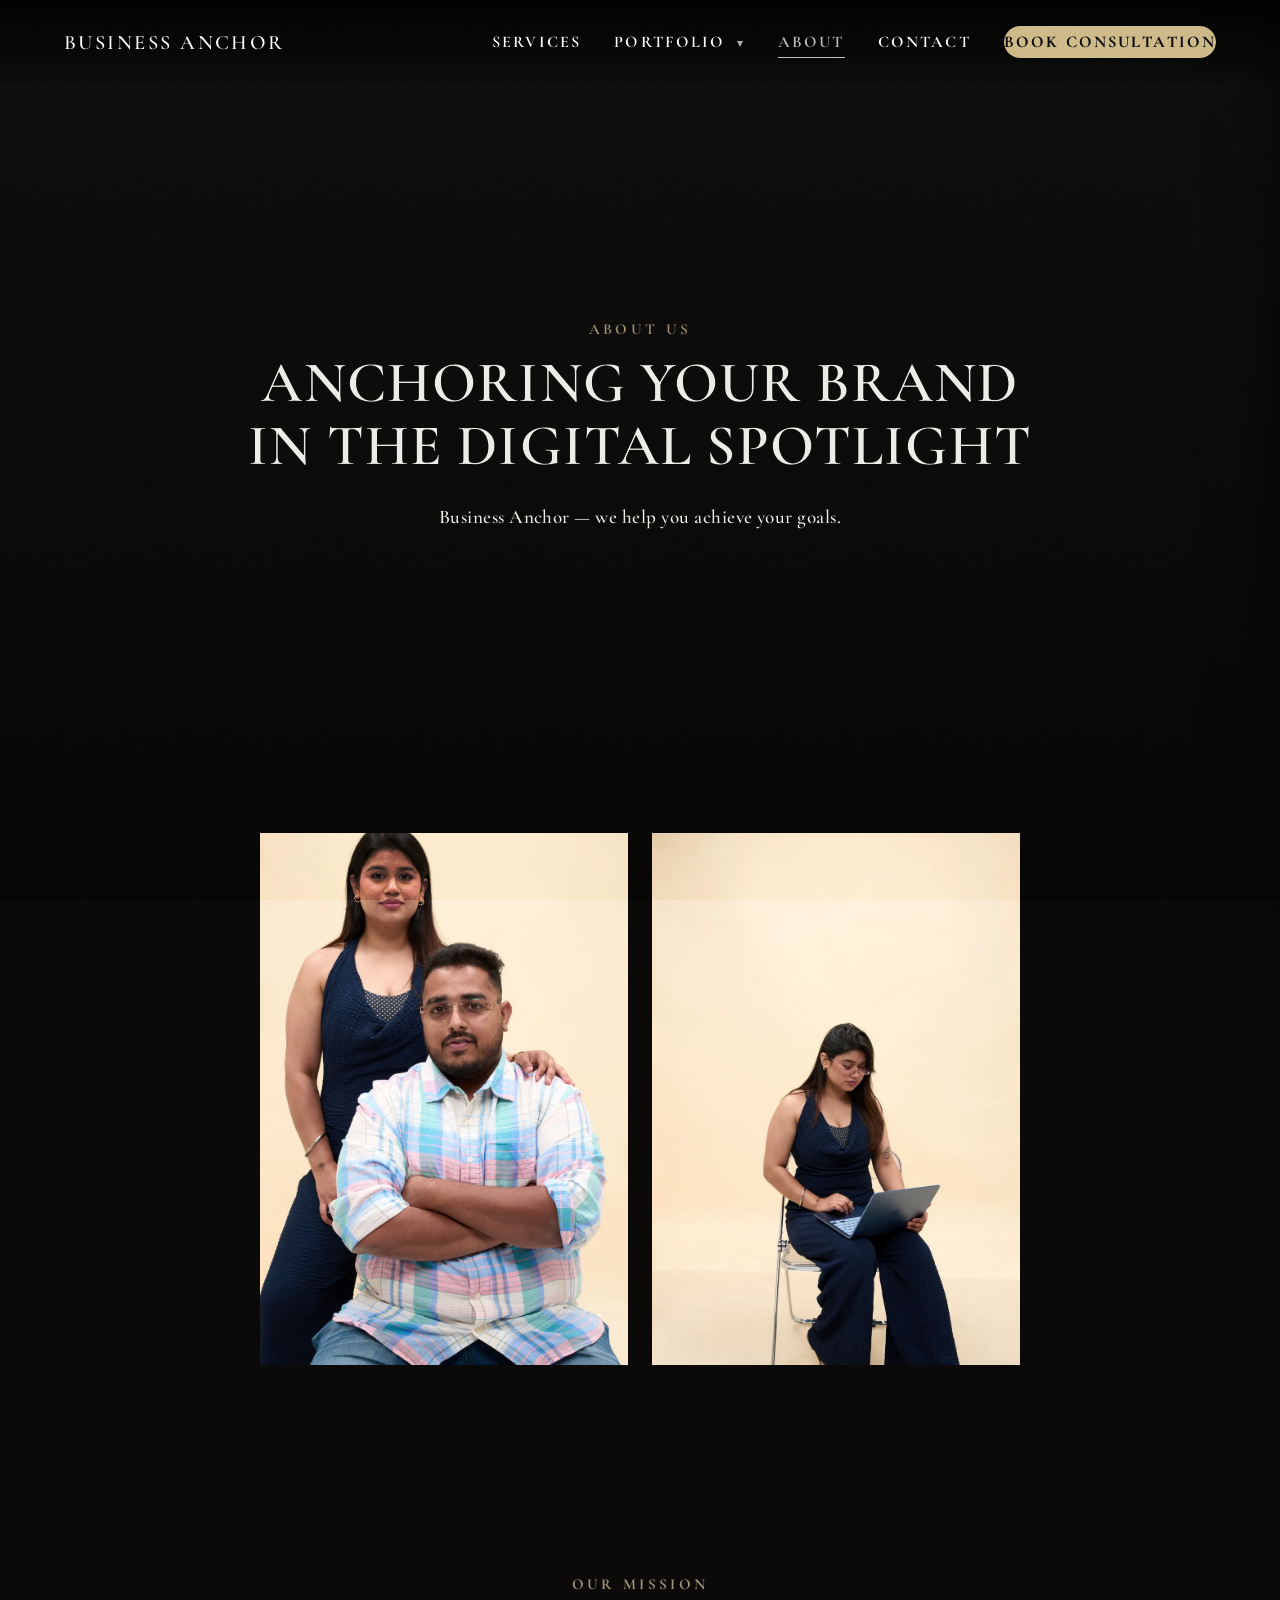
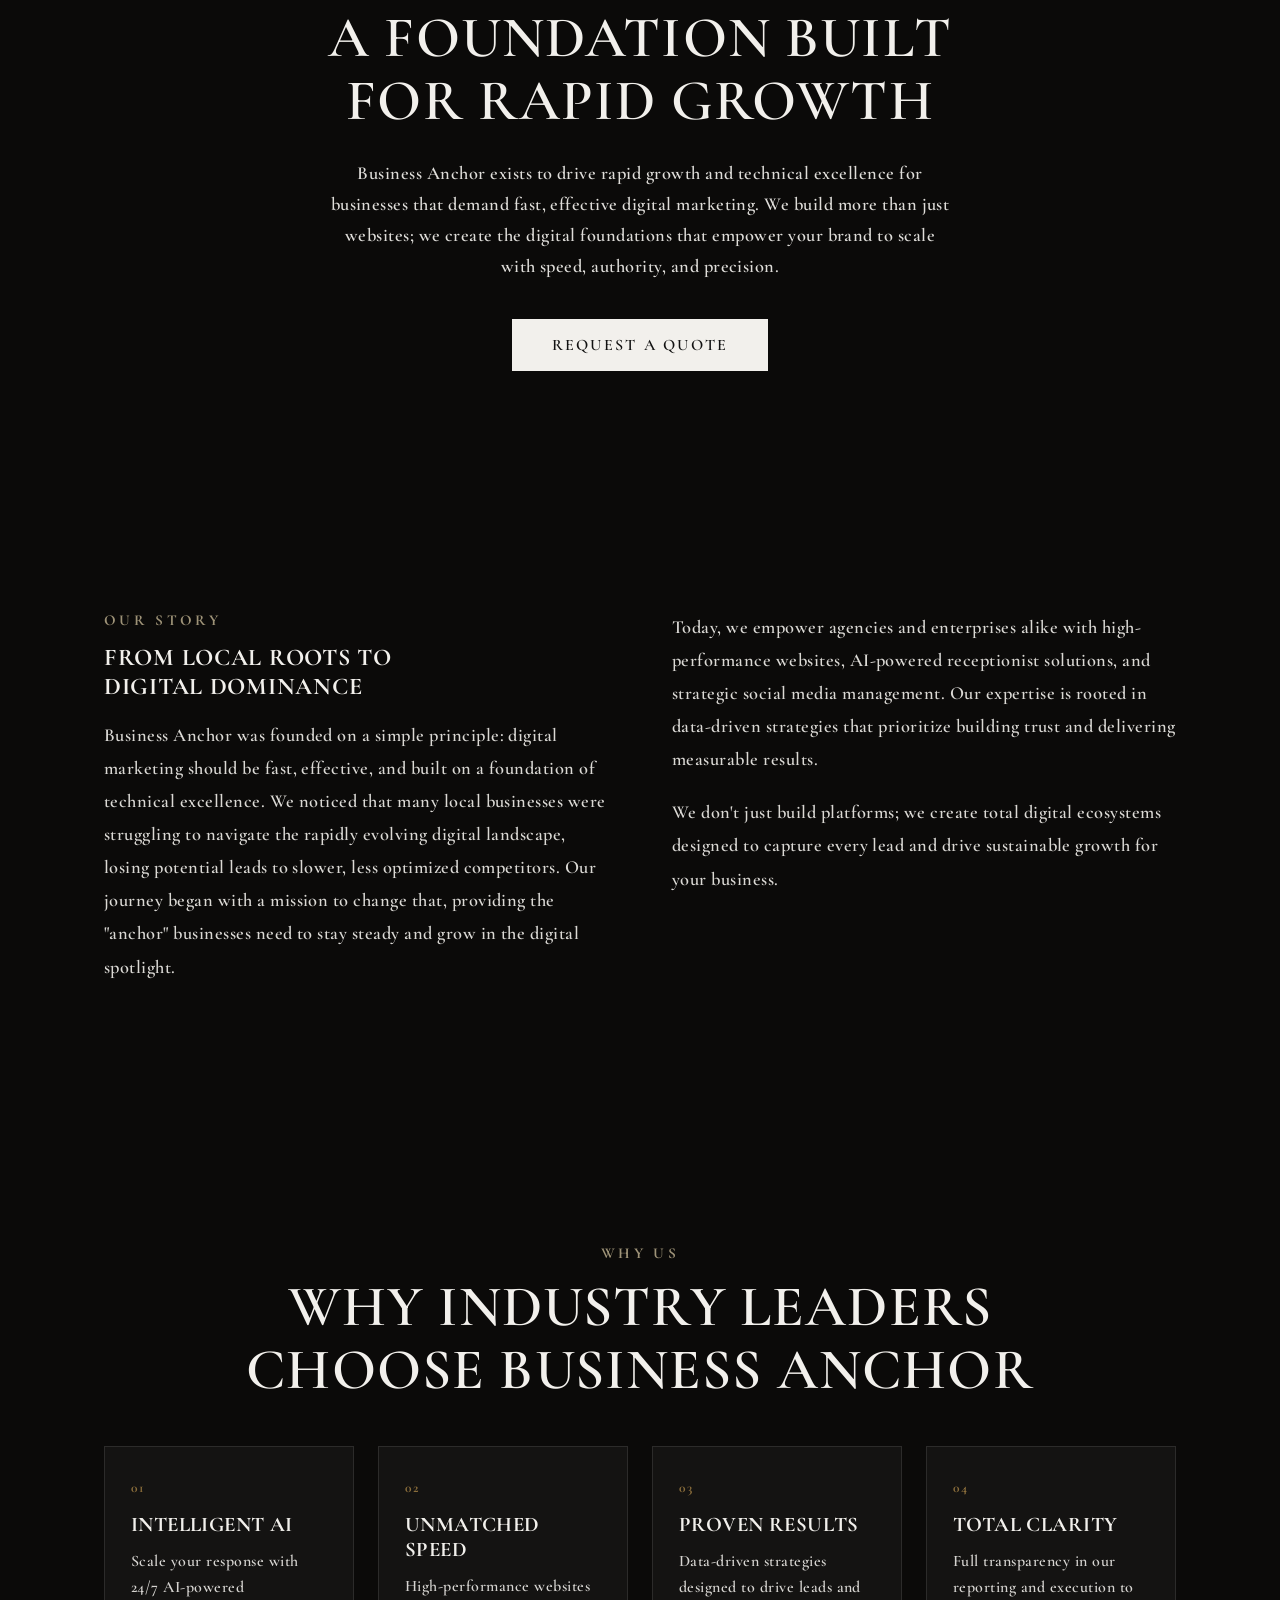
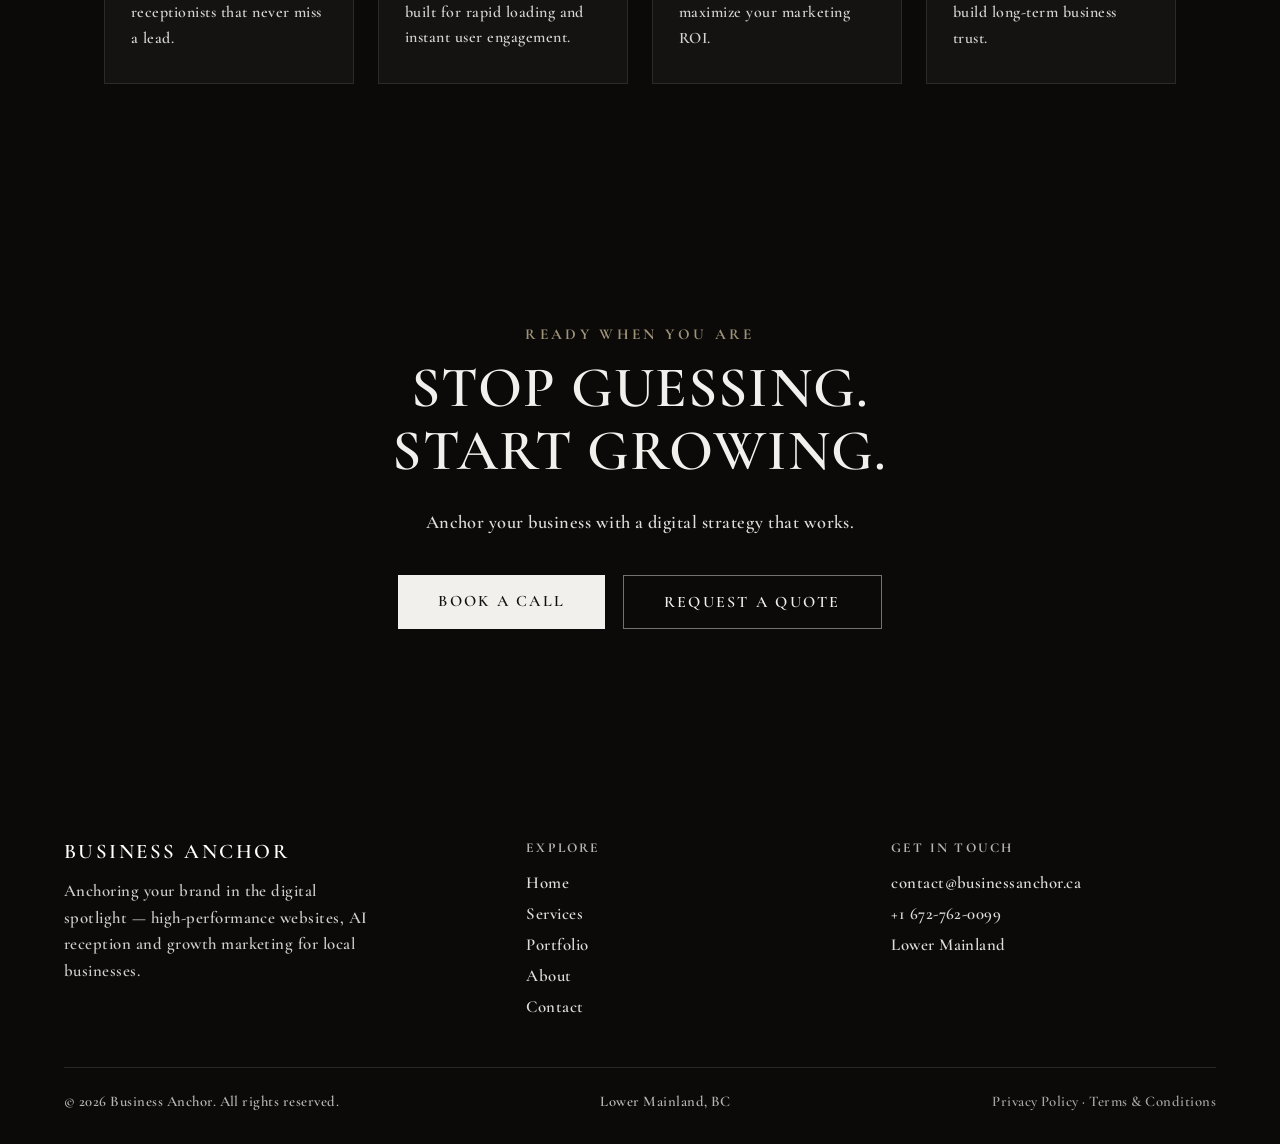
<file: about.html>
<!DOCTYPE html>
<html lang="en">
<head>
<meta charset="UTF-8">
<meta name="viewport" content="width=device-width, initial-scale=1.0">
<title>About — Business Anchor</title>
<meta name="description" content="Business Anchor exists to drive rapid growth and technical excellence for local businesses — high-performance websites, AI reception and data-driven marketing.">
<link rel="preconnect" href="https://fonts.googleapis.com">
<link rel="preconnect" href="https://fonts.gstatic.com" crossorigin>
<link href="https://fonts.googleapis.com/css2?family=Cormorant+Garamond:wght@500;600;700&display=swap" rel="stylesheet">
<link rel="stylesheet" href="style.css">
<style>
  body{ background:#0b0a09; }
</style>
</head>
<body>

  <div class="grain-overlay" aria-hidden="true"></div>

  <nav class="nav dark-page" id="nav">
    <a class="logo" href="index.html">Business Anchor</a>
    <div class="nav-links">
      <a href="services.html">Services</a>
      <div class="nav-dropdown">
        <button type="button" class="nav-dropdown-toggle" data-portfolio-toggle>Portfolio <span class="caret">&#9662;</span></button>
        <div class="nav-dropdown-menu">
          <button type="button" class="nav-dropdown-menu-close" data-dropdown-close aria-label="Close">&times;</button>
          <a href="portfolio-content-creation.html">Content Creation</a>
          <a href="portfolio-website.html">Website</a>
          <a href="portfolio-logo.html">Logo</a>
        </div>
      </div>
      <a href="about.html" class="current">About</a>
      <a href="contact.html">Contact</a>
      <a href="contact.html" class="nav-book-btn" data-open-contact>Book Consultation</a>
    </div>
    <button class="hamburger" id="hamburger" aria-label="Menu">
      <span></span><span></span><span></span>
    </button>
  </nav>

  <div class="scrim" id="scrim"></div>
  <div class="mobile-panel dark-panel" id="mobilePanel">
    <a href="services.html">Services</a>
    <button type="button" class="mobile-panel-link" data-portfolio-popup>Portfolio</button>
    <a href="about.html">About</a>
    <a href="contact.html">Contact</a>
    <a href="contact.html" class="mobile-panel-book" data-open-contact>Book Consultation</a>
  </div>

  <section class="zone page-header" data-zone-top="#161513" data-zone-bottom="#0a0908">
    <div class="zone-inner tight">
      <span class="eyebrow">About Us</span>
      <h1 class="section-heading">Anchoring Your Brand<br>in the Digital Spotlight</h1>
      <p class="lead">Business Anchor — we help you achieve your goals.</p>
    </div>
  </section>

  <section class="zone" data-zone-top="#141312" data-zone-bottom="#050504">
    <div class="zone-inner tight">
      <div class="founders-grid reveal">
        <div class="founder-photo"><img src="founder-couple.webp" alt="Business Anchor founders"></div>
        <div class="founder-photo"><img src="founder-work.webp" alt="Business Anchor team at work"></div>
      </div>
    </div>
  </section>

  <section class="zone" data-zone-top="#201e1b" data-zone-bottom="#0d0c0a">
    <div class="zone-inner tight cta-band">
      <span class="eyebrow">Our Mission</span>
      <h2 class="section-heading">A Foundation Built<br>for Rapid Growth</h2>
      <p>Business Anchor exists to drive rapid growth and technical excellence for businesses that demand fast, effective digital marketing. We build more than just websites; we create the digital foundations that empower your brand to scale with speed, authority, and precision.</p>
      <div class="cta-row">
        <a href="contact.html" class="btn btn-light" data-open-contact>Request a Quote</a>
      </div>
    </div>
  </section>

  <section class="zone" data-zone-top="#151412" data-zone-bottom="#020202">
    <div class="zone-inner">
      <div class="about-story reveal">
        <div>
          <span class="eyebrow">Our Story</span>
          <h3>From Local Roots to<br>Digital Dominance</h3>
          <p>Business Anchor was founded on a simple principle: digital marketing should be fast, effective, and built on a foundation of technical excellence. We noticed that many local businesses were struggling to navigate the rapidly evolving digital landscape, losing potential leads to slower, less optimized competitors. Our journey began with a mission to change that, providing the "anchor" businesses need to stay steady and grow in the digital spotlight.</p>
        </div>
        <div>
          <p style="margin-top:0">Today, we empower agencies and enterprises alike with high-performance websites, AI-powered receptionist solutions, and strategic social media management. Our expertise is rooted in data-driven strategies that prioritize building trust and delivering measurable results.</p>
          <p>We don't just build platforms; we create total digital ecosystems designed to capture every lead and drive sustainable growth for your business.</p>
        </div>
      </div>
    </div>
  </section>

  <section class="zone" data-zone-top="#232120" data-zone-bottom="#121110">
    <div class="zone-inner tight">
      <div style="text-align:center; margin-bottom:44px;">
        <span class="eyebrow">Why Us</span>
        <h2 class="section-heading">Why Industry Leaders<br>Choose Business Anchor</h2>
      </div>
      <div class="why-grid">
        <div class="why-card reveal tilt3d">
          <span class="why-num">01</span>
          <h3>Intelligent AI</h3>
          <p>Scale your response with 24/7 AI-powered receptionists that never miss a lead.</p>
        </div>
        <div class="why-card reveal tilt3d">
          <span class="why-num">02</span>
          <h3>Unmatched Speed</h3>
          <p>High-performance websites built for rapid loading and instant user engagement.</p>
        </div>
        <div class="why-card reveal tilt3d">
          <span class="why-num">03</span>
          <h3>Proven Results</h3>
          <p>Data-driven strategies designed to drive leads and maximize your marketing ROI.</p>
        </div>
        <div class="why-card reveal tilt3d">
          <span class="why-num">04</span>
          <h3>Total Clarity</h3>
          <p>Full transparency in our reporting and execution to build long-term business trust.</p>
        </div>
      </div>
    </div>
  </section>

  <section class="zone" data-zone-top="#141312" data-zone-bottom="#020202">
    <div class="zone-inner cta-band">
      <span class="eyebrow">Ready When You Are</span>
      <h2 class="section-heading">Stop Guessing.<br>Start Growing.</h2>
      <p>Anchor your business with a digital strategy that works.</p>
      <div class="cta-row">
        <a href="contact.html" class="btn btn-light" data-open-contact>Book a Call</a>
        <a href="contact.html" class="btn btn-outline" data-open-contact>Request a Quote</a>
      </div>
    </div>
  </section>

  <footer class="zone" data-zone-top="#0a0908" data-zone-bottom="#000000">
    <div class="footer-grid">
      <div>
        <span class="fname">Business Anchor</span>
        <p class="ftag">Anchoring your brand in the digital spotlight — high-performance websites, AI reception and growth marketing for local businesses.</p>
      </div>
      <div class="footer-col">
        <h4>Explore</h4>
        <a href="index.html">Home</a>
        <a href="services.html">Services</a>
        <a href="portfolio-website.html">Portfolio</a>
        <a href="about.html">About</a>
        <a href="contact.html">Contact</a>
      </div>
      <div class="footer-col">
        <h4>Get in Touch</h4>
        <a href="mailto:contact@businessanchor.ca">contact@businessanchor.ca</a>
        <a href="tel:+16727620099">+1 672-762-0099</a>
        <span>Lower Mainland</span>
      </div>
    </div>
    <div class="footer-bottom">
      <span>&copy; <span data-year></span> Business Anchor. All rights reserved.</span>
      <span>Lower Mainland, BC</span>
      <span class="footer-legal-links"><a href="privacy-policy.html">Privacy Policy</a> · <a href="terms-and-conditions.html">Terms &amp; Conditions</a></span>
    </div>
  </footer>

  <div class="contact-modal" id="contactModal" aria-hidden="true">
    <div class="contact-modal-scrim" data-modal-close></div>
    <div class="contact-modal-panel" role="dialog" aria-modal="true" aria-labelledby="contactModalTitle">
      <button type="button" class="contact-modal-close" data-modal-close aria-label="Close">&times;</button>
      <span class="eyebrow">Let's Talk</span>
      <h3 id="contactModalTitle">Start Your Project</h3>
      <p class="contact-modal-sub">Tell us a bit about your business and we'll get back to you within one business day.</p>
      <form data-contact-form class="contact-modal-form">
        <div class="hp-field" aria-hidden="true">
          <label for="modalCompany">Company</label>
          <input type="text" id="modalCompany" name="company" tabindex="-1" autocomplete="off">
        </div>
        <div class="field">
          <label for="modalName">Name</label>
          <input type="text" id="modalName" name="name" required>
        </div>
        <div class="field">
          <label for="modalEmail">Email</label>
          <input type="email" id="modalEmail" name="email" required>
        </div>
        <div class="field">
          <label for="modalPhone">Phone</label>
          <input type="tel" id="modalPhone" name="phone">
        </div>
        <div class="field">
          <label for="modalMessage">What do you need help with?</label>
          <textarea id="modalMessage" name="message" required></textarea>
        </div>
        <button type="submit" class="submit-btn">Send Message</button>
        <p class="form-note">Thank you — your message has been received. We'll be in touch within one business day.</p>
        <p class="form-error">Something went wrong sending your message — please try again, or email us directly.</p>
      </form>
      <p class="contact-modal-alt">Prefer email? Reach us directly at <a href="mailto:contact@businessanchor.ca">contact@businessanchor.ca</a></p>
    </div>
  </div>

  <div class="portfolio-popup" id="portfolioPopup" aria-hidden="true">
    <div class="portfolio-popup-scrim" data-portfolio-popup-close></div>
    <div class="portfolio-popup-panel" role="dialog" aria-modal="true" aria-labelledby="portfolioPopupTitle">
      <button type="button" class="portfolio-popup-close" data-portfolio-popup-close aria-label="Close">&times;</button>
      <span class="eyebrow">Portfolio</span>
      <h3 id="portfolioPopupTitle">Explore Our Work</h3>
      <div class="portfolio-popup-links">
        <a href="portfolio-content-creation.html">Content Creation</a>
        <a href="portfolio-website.html">Website</a>
        <a href="portfolio-logo.html">Logo</a>
      </div>
    </div>
  </div>

<script src="script.js"></script>
</body>
</html>
</file>
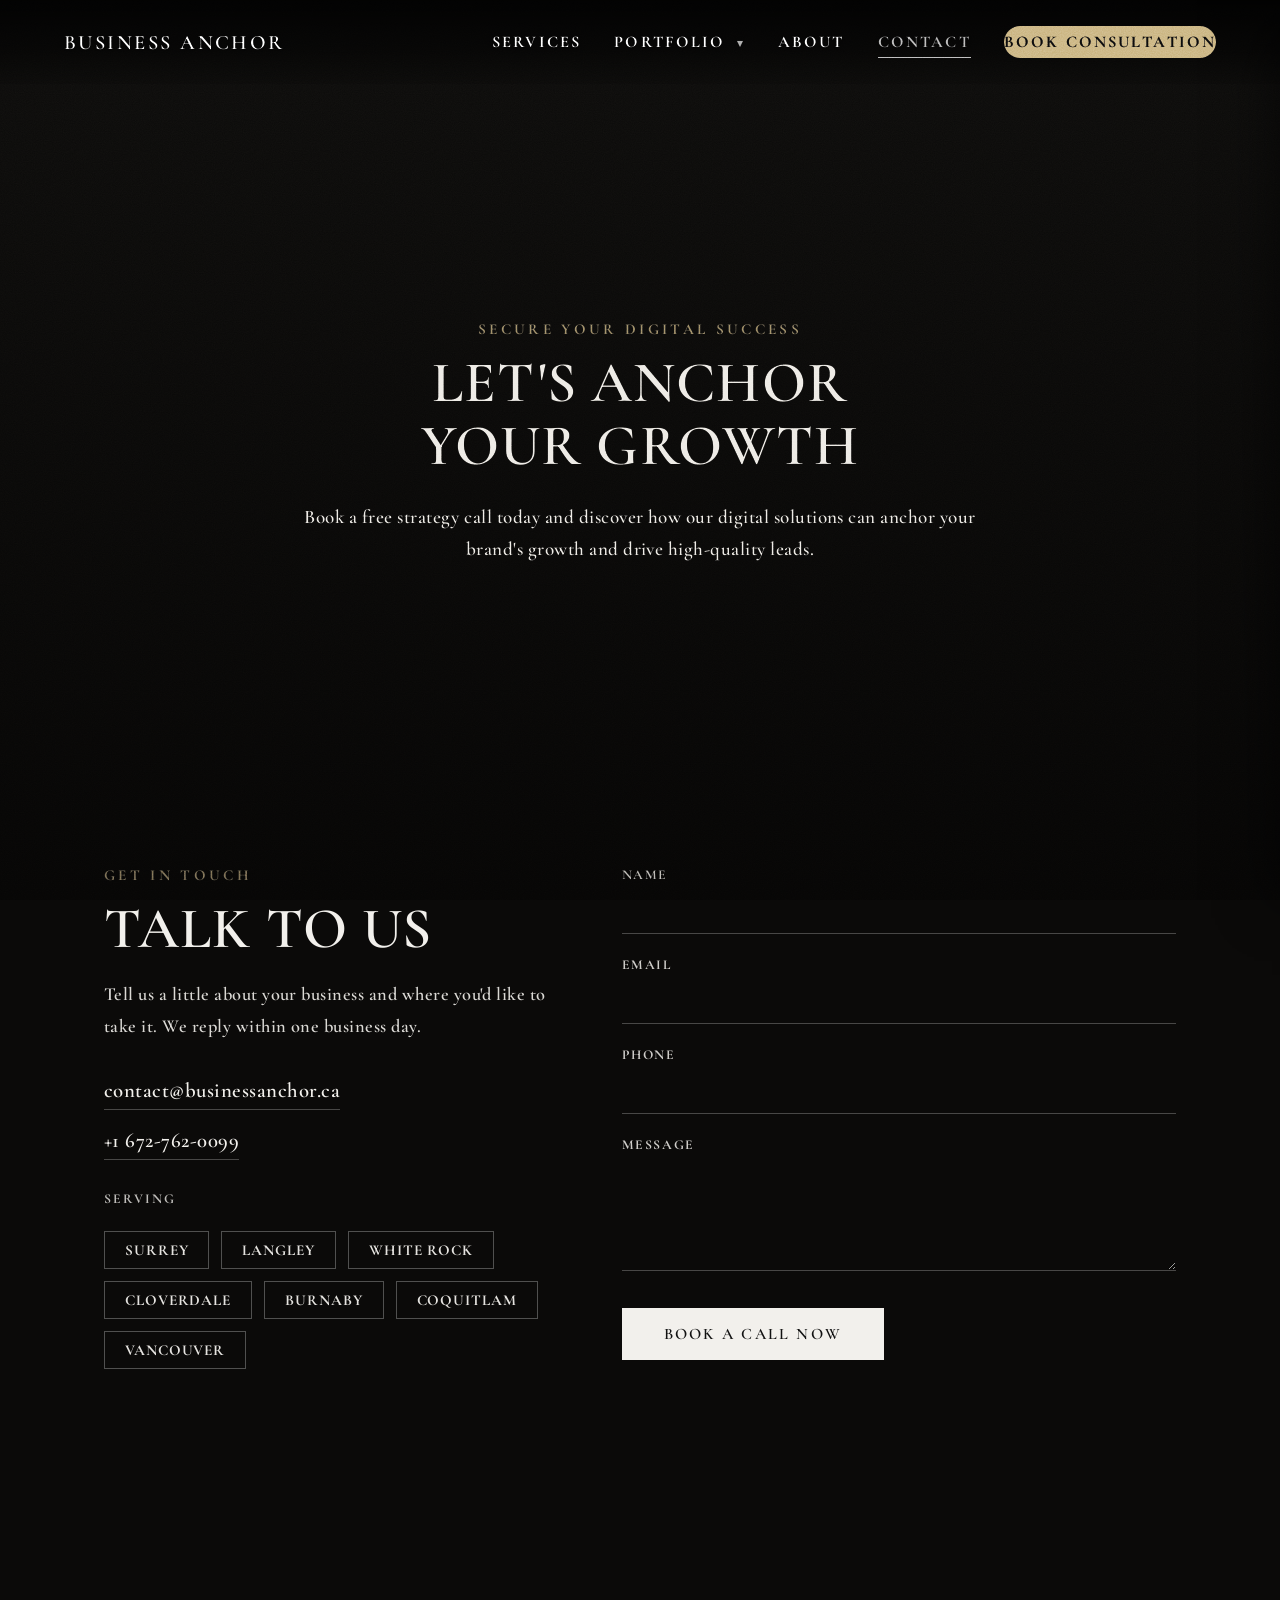
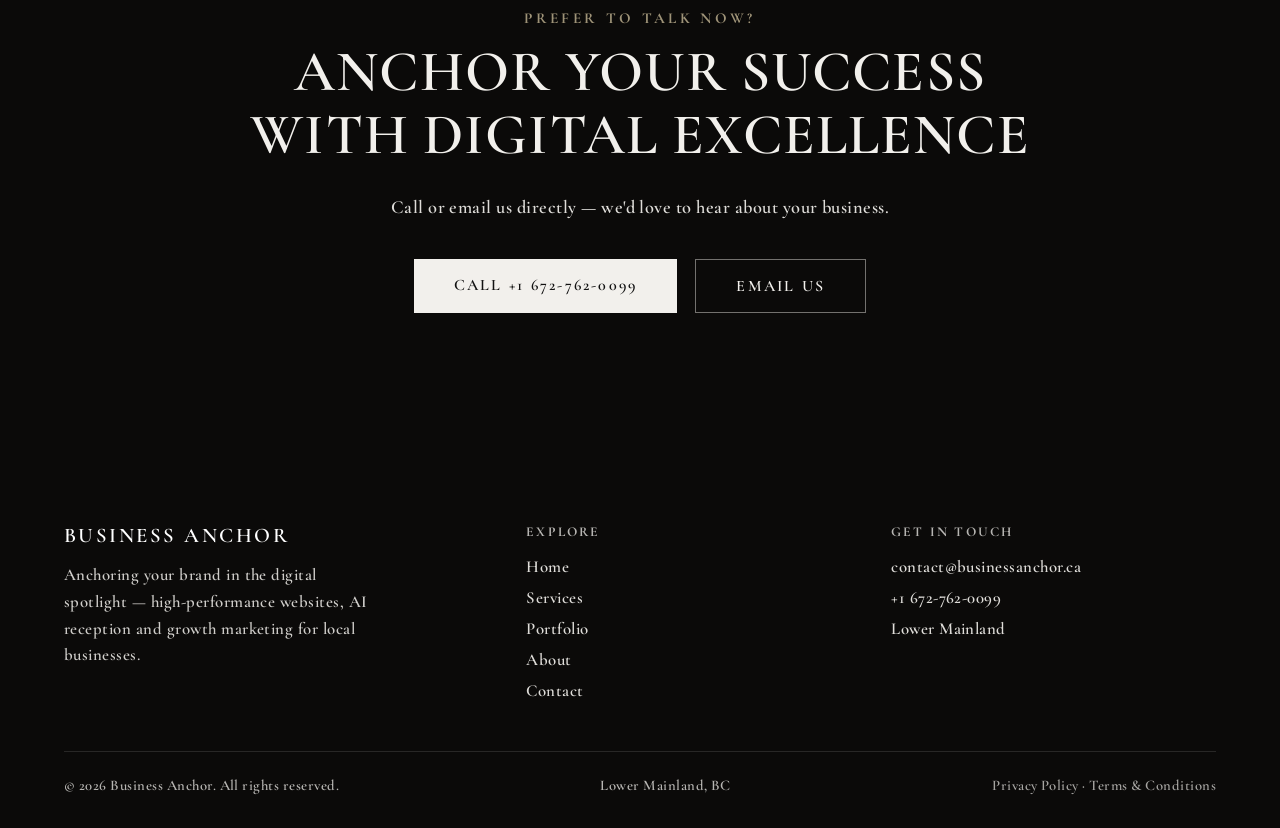
<file: contact.html>
<!DOCTYPE html>
<html lang="en">
<head>
<meta charset="UTF-8">
<meta name="viewport" content="width=device-width, initial-scale=1.0">
<title>Contact — Business Anchor</title>
<meta name="description" content="Book a free strategy call with Business Anchor and discover how our digital solutions can anchor your brand's growth.">
<link rel="preconnect" href="https://fonts.googleapis.com">
<link rel="preconnect" href="https://fonts.gstatic.com" crossorigin>
<link href="https://fonts.googleapis.com/css2?family=Cormorant+Garamond:wght@500;600;700&display=swap" rel="stylesheet">
<link rel="stylesheet" href="style.css">
<style>
  body{ background:#0b0a09; }
</style>
</head>
<body>

  <div class="grain-overlay" aria-hidden="true"></div>

  <nav class="nav dark-page" id="nav">
    <a class="logo" href="index.html">Business Anchor</a>
    <div class="nav-links">
      <a href="services.html">Services</a>
      <div class="nav-dropdown">
        <button type="button" class="nav-dropdown-toggle" data-portfolio-toggle>Portfolio <span class="caret">&#9662;</span></button>
        <div class="nav-dropdown-menu">
          <button type="button" class="nav-dropdown-menu-close" data-dropdown-close aria-label="Close">&times;</button>
          <a href="portfolio-content-creation.html">Content Creation</a>
          <a href="portfolio-website.html">Website</a>
          <a href="portfolio-logo.html">Logo</a>
        </div>
      </div>
      <a href="about.html">About</a>
      <a href="contact.html" class="current">Contact</a>
      <a href="contact.html" class="nav-book-btn" data-open-contact>Book Consultation</a>
    </div>
    <button class="hamburger" id="hamburger" aria-label="Menu">
      <span></span><span></span><span></span>
    </button>
  </nav>

  <div class="scrim" id="scrim"></div>
  <div class="mobile-panel dark-panel" id="mobilePanel">
    <a href="services.html">Services</a>
    <button type="button" class="mobile-panel-link" data-portfolio-popup>Portfolio</button>
    <a href="about.html">About</a>
    <a href="contact.html">Contact</a>
    <a href="contact.html" class="mobile-panel-book" data-open-contact>Book Consultation</a>
  </div>

  <section class="zone page-header" data-zone-top="#161513" data-zone-bottom="#0a0908">
    <div class="zone-inner tight">
      <span class="eyebrow">Secure Your Digital Success</span>
      <h1 class="section-heading">Let's Anchor<br>Your Growth</h1>
      <p class="lead">Book a free strategy call today and discover how our digital solutions can anchor your brand's growth and drive high-quality leads.</p>
    </div>
  </section>

  <section class="zone" data-zone-top="#141312" data-zone-bottom="#020202">
    <div class="zone-inner tight">
      <div class="contact-grid">
        <div class="contact-info reveal">
          <span class="eyebrow">Get In Touch</span>
          <h2 class="section-heading">Talk to Us</h2>
          <p class="lead">Tell us a little about your business and where you'd like to take it. We reply within one business day.</p>
          <div class="contact-details">
            <a href="mailto:contact@businessanchor.ca">contact@businessanchor.ca</a>
            <a href="tel:+16727620099">+1 672-762-0099</a>
          </div>
          <div class="contact-cities">
            <h4>Serving</h4>
            <div class="cities-row">
              <span class="city-chip">Surrey</span>
              <span class="city-chip">Langley</span>
              <span class="city-chip">White Rock</span>
              <span class="city-chip">Cloverdale</span>
              <span class="city-chip">Burnaby</span>
              <span class="city-chip">Coquitlam</span>
              <span class="city-chip">Vancouver</span>
            </div>
          </div>
        </div>
        <form id="contactForm" data-contact-form class="reveal">
          <div class="hp-field" aria-hidden="true">
            <label for="company">Company</label>
            <input type="text" id="company" name="company" tabindex="-1" autocomplete="off">
          </div>
          <div class="field">
            <label for="name">Name</label>
            <input type="text" id="name" name="name" required>
          </div>
          <div class="field">
            <label for="email">Email</label>
            <input type="email" id="email" name="email" required>
          </div>
          <div class="field">
            <label for="phone">Phone</label>
            <input type="tel" id="phone" name="phone">
          </div>
          <div class="field">
            <label for="message">Message</label>
            <textarea id="message" name="message" required></textarea>
          </div>
          <button type="submit" class="submit-btn">Book a Call Now</button>
          <p class="form-note">Thank you — your message has been received. We'll be in touch within one business day.</p>
          <p class="form-error">Something went wrong sending your message — please try again, or email us directly.</p>
        </form>
      </div>
    </div>
  </section>

  <section class="zone" data-zone-top="#141312" data-zone-bottom="#020202">
    <div class="zone-inner cta-band">
      <span class="eyebrow">Prefer to Talk Now?</span>
      <h2 class="section-heading">Anchor Your Success<br>with Digital Excellence</h2>
      <p>Call or email us directly — we'd love to hear about your business.</p>
      <div class="cta-row">
        <a href="tel:+16727620099" class="btn btn-light">Call +1 672-762-0099</a>
        <a href="mailto:contact@businessanchor.ca" class="btn btn-outline">Email Us</a>
      </div>
    </div>
  </section>

  <footer class="zone" data-zone-top="#0a0908" data-zone-bottom="#000000">
    <div class="footer-grid">
      <div>
        <span class="fname">Business Anchor</span>
        <p class="ftag">Anchoring your brand in the digital spotlight — high-performance websites, AI reception and growth marketing for local businesses.</p>
      </div>
      <div class="footer-col">
        <h4>Explore</h4>
        <a href="index.html">Home</a>
        <a href="services.html">Services</a>
        <a href="portfolio-website.html">Portfolio</a>
        <a href="about.html">About</a>
        <a href="contact.html">Contact</a>
      </div>
      <div class="footer-col">
        <h4>Get in Touch</h4>
        <a href="mailto:contact@businessanchor.ca">contact@businessanchor.ca</a>
        <a href="tel:+16727620099">+1 672-762-0099</a>
        <span>Lower Mainland</span>
      </div>
    </div>
    <div class="footer-bottom">
      <span>&copy; <span data-year></span> Business Anchor. All rights reserved.</span>
      <span>Lower Mainland, BC</span>
      <span class="footer-legal-links"><a href="privacy-policy.html">Privacy Policy</a> · <a href="terms-and-conditions.html">Terms &amp; Conditions</a></span>
    </div>
  </footer>

  <div class="portfolio-popup" id="portfolioPopup" aria-hidden="true">
    <div class="portfolio-popup-scrim" data-portfolio-popup-close></div>
    <div class="portfolio-popup-panel" role="dialog" aria-modal="true" aria-labelledby="portfolioPopupTitle">
      <button type="button" class="portfolio-popup-close" data-portfolio-popup-close aria-label="Close">&times;</button>
      <span class="eyebrow">Portfolio</span>
      <h3 id="portfolioPopupTitle">Explore Our Work</h3>
      <div class="portfolio-popup-links">
        <a href="portfolio-content-creation.html">Content Creation</a>
        <a href="portfolio-website.html">Website</a>
        <a href="portfolio-logo.html">Logo</a>
      </div>
    </div>
  </div>

<script src="script.js"></script>
</body>
</html>
</file>
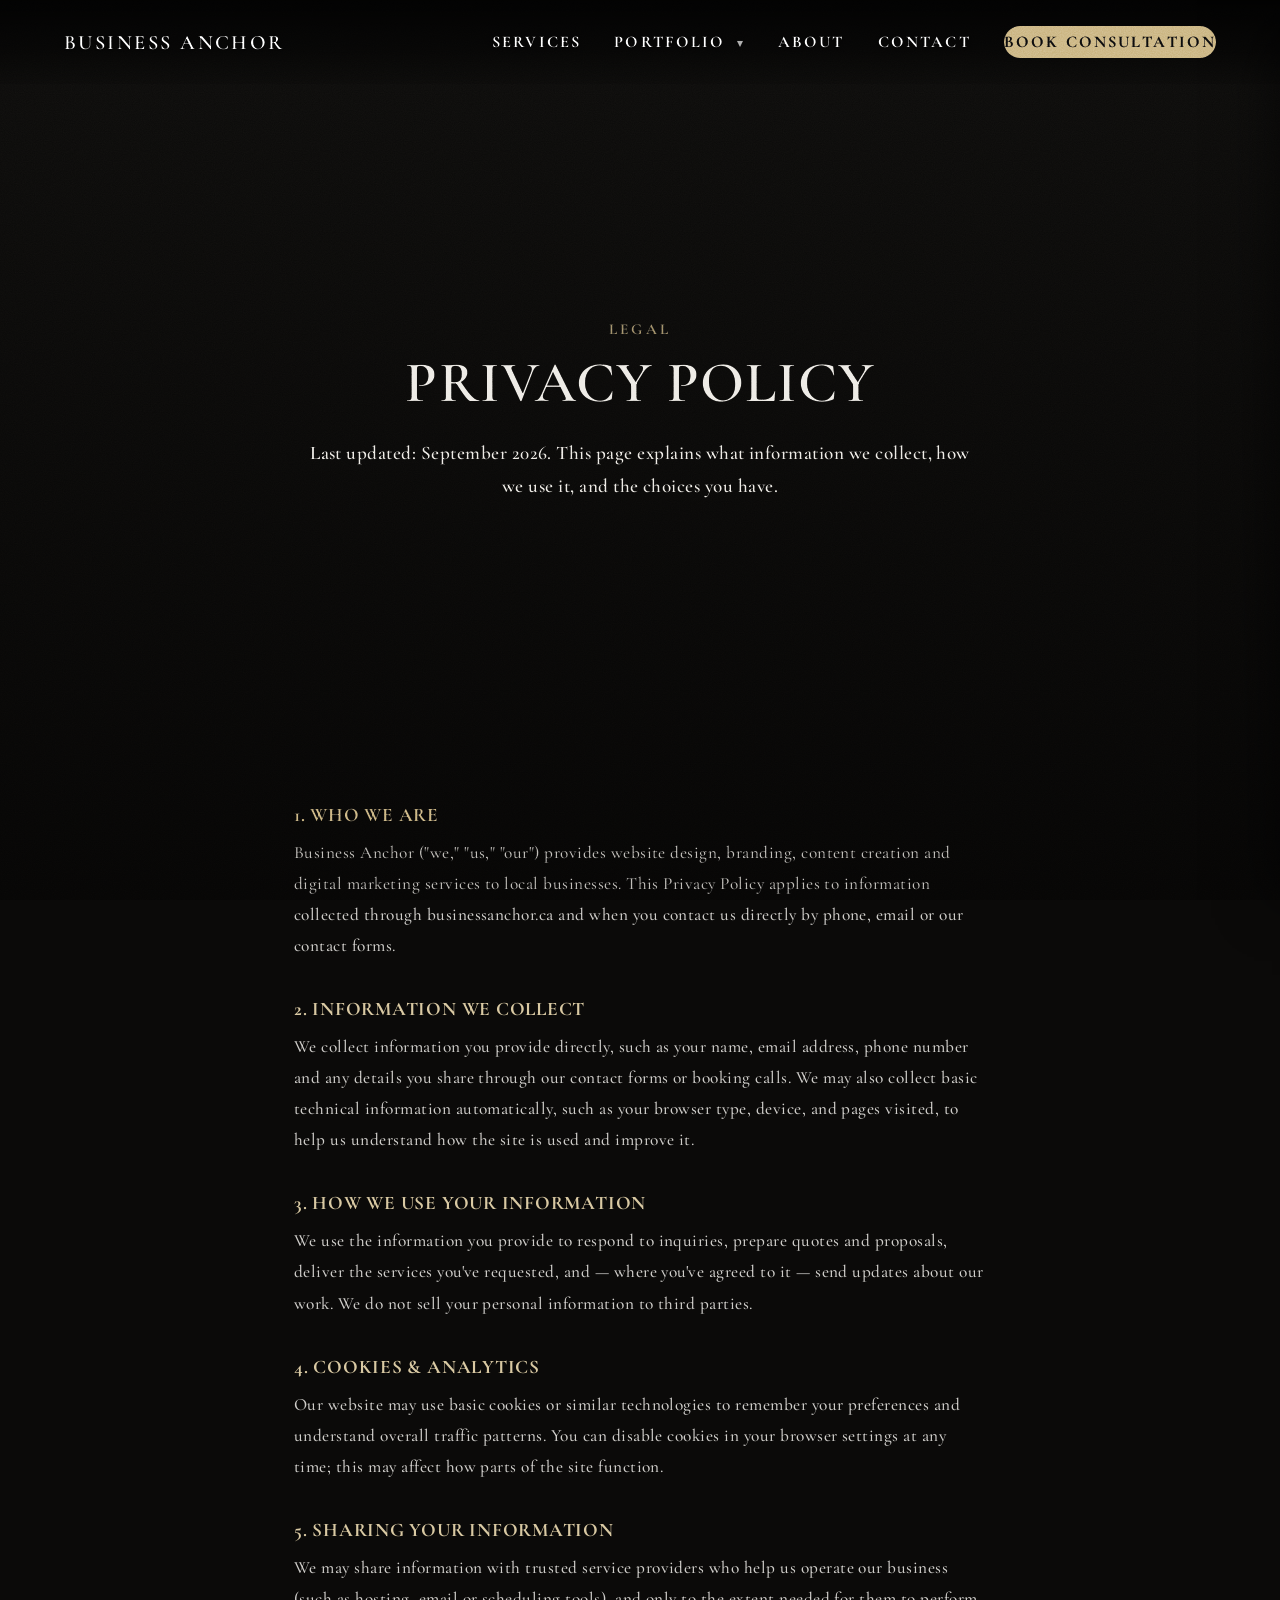
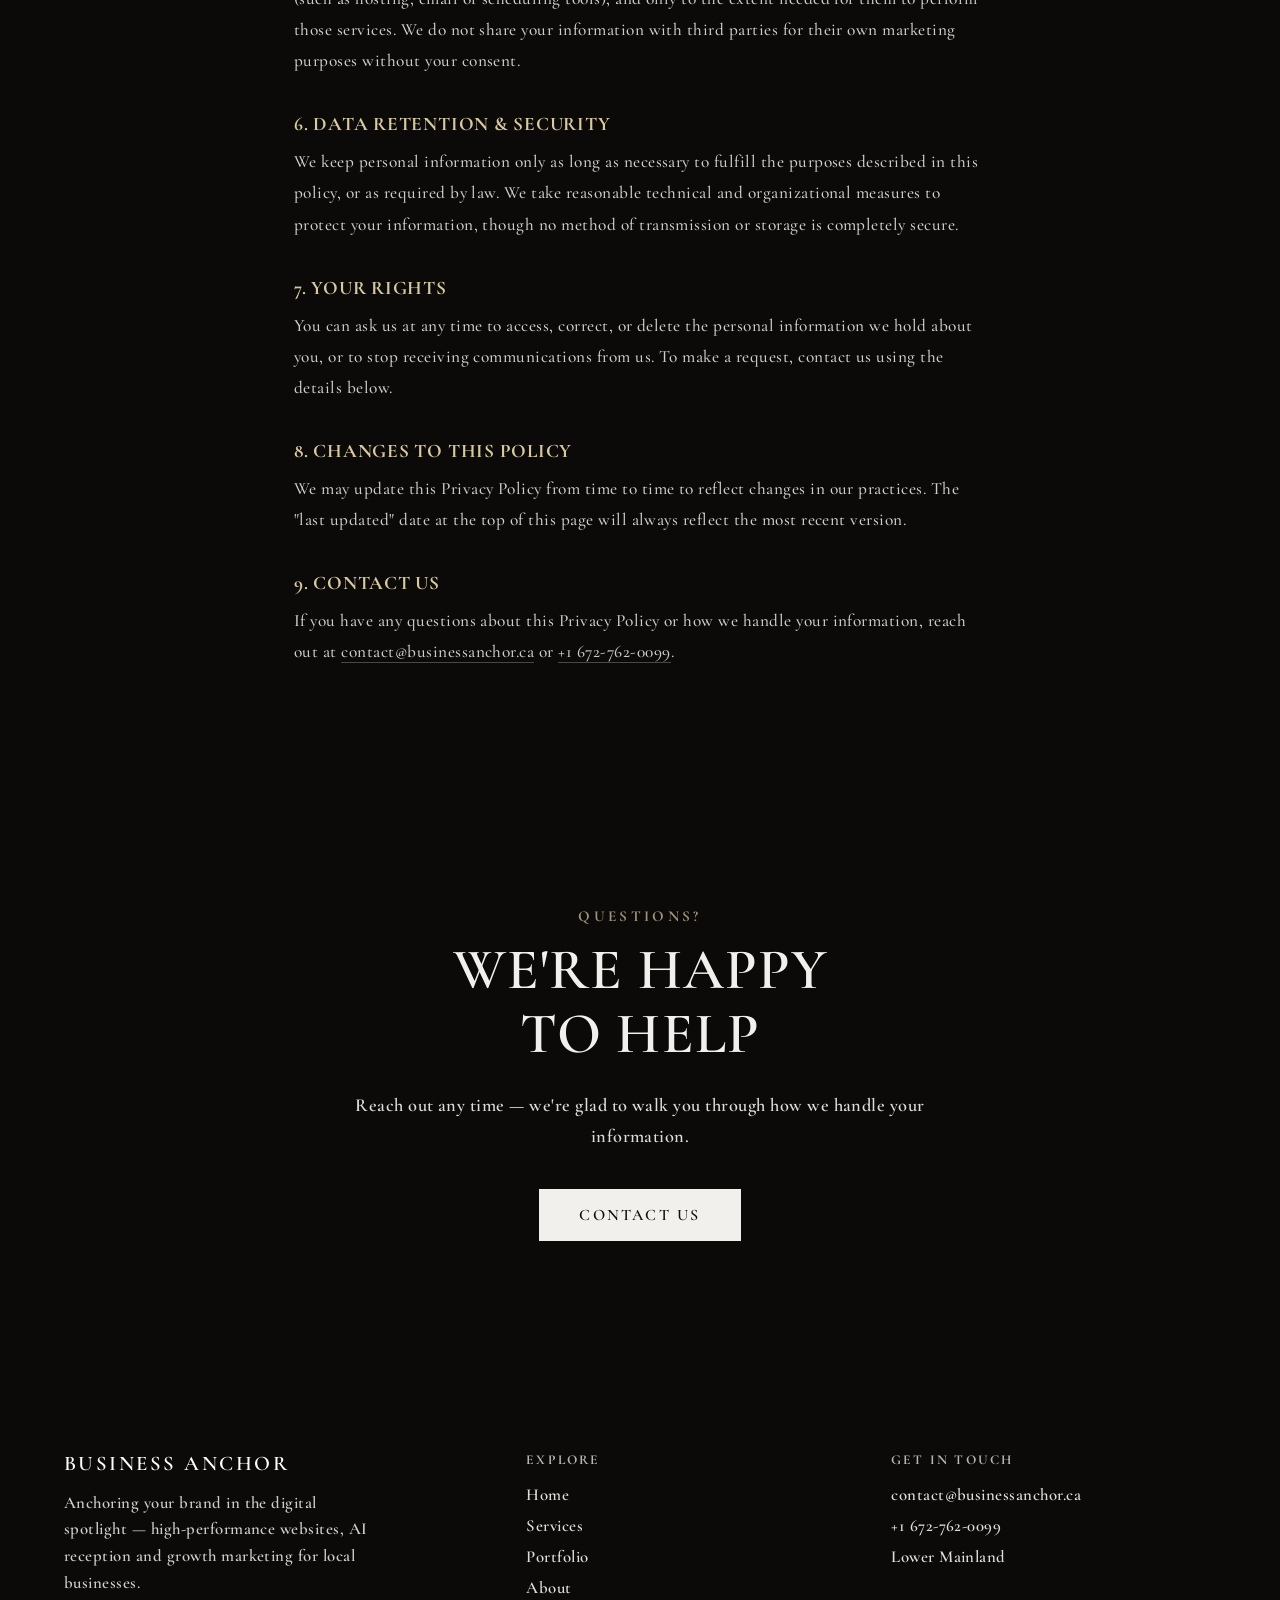
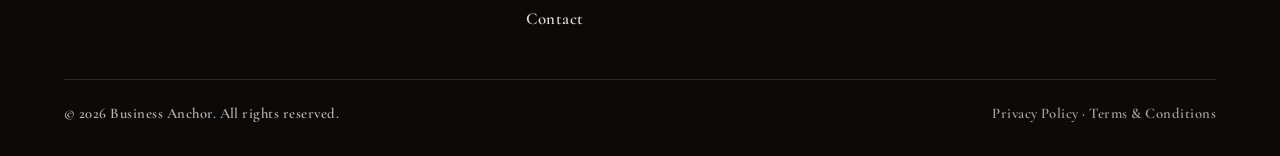
<file: privacy-policy.html>
<!DOCTYPE html>
<html lang="en">
<head>
<meta charset="UTF-8">
<meta name="viewport" content="width=device-width, initial-scale=1.0">
<title>Privacy Policy — Business Anchor</title>
<meta name="description" content="How Business Anchor collects, uses and protects your information.">
<link rel="preconnect" href="https://fonts.googleapis.com">
<link rel="preconnect" href="https://fonts.gstatic.com" crossorigin>
<link href="https://fonts.googleapis.com/css2?family=Cormorant+Garamond:wght@500;600;700&display=swap" rel="stylesheet">
<link rel="stylesheet" href="style.css">
<style>
  body{ background:#0b0a09; }
</style>
</head>
<body>

  <div class="grain-overlay" aria-hidden="true"></div>

  <nav class="nav dark-page" id="nav">
    <a class="logo" href="index.html">Business Anchor</a>
    <div class="nav-links">
      <a href="services.html">Services</a>
      <div class="nav-dropdown">
        <button type="button" class="nav-dropdown-toggle" data-portfolio-toggle>Portfolio <span class="caret">&#9662;</span></button>
        <div class="nav-dropdown-menu">
          <button type="button" class="nav-dropdown-menu-close" data-dropdown-close aria-label="Close">&times;</button>
          <a href="portfolio-content-creation.html">Content Creation</a>
          <a href="portfolio-website.html">Website</a>
          <a href="portfolio-logo.html">Logo</a>
        </div>
      </div>
      <a href="about.html">About</a>
      <a href="contact.html">Contact</a>
      <a href="contact.html" class="nav-book-btn" data-open-contact>Book Consultation</a>
    </div>
    <button class="hamburger" id="hamburger" aria-label="Menu">
      <span></span><span></span><span></span>
    </button>
  </nav>

  <div class="scrim" id="scrim"></div>
  <div class="mobile-panel dark-panel" id="mobilePanel">
    <a href="services.html">Services</a>
    <button type="button" class="mobile-panel-link" data-portfolio-popup>Portfolio</button>
    <a href="about.html">About</a>
    <a href="contact.html">Contact</a>
    <a href="contact.html" class="mobile-panel-book" data-open-contact>Book Consultation</a>
  </div>

  <section class="zone page-header" data-zone-top="#161513" data-zone-bottom="#0a0908">
    <div class="zone-inner tight">
      <span class="eyebrow">Legal</span>
      <h1 class="section-heading">Privacy Policy</h1>
      <p class="lead">Last updated: September 2026. This page explains what information we collect, how we use it, and the choices you have.</p>
    </div>
  </section>

  <section class="zone" data-zone-top="#141312" data-zone-bottom="#020202">
    <div class="zone-inner tight legal-content">

      <div class="legal-block reveal">
        <h3>1. Who We Are</h3>
        <p>Business Anchor ("we," "us," "our") provides website design, branding, content creation and digital marketing services to local businesses. This Privacy Policy applies to information collected through businessanchor.ca and when you contact us directly by phone, email or our contact forms.</p>
      </div>

      <div class="legal-block reveal">
        <h3>2. Information We Collect</h3>
        <p>We collect information you provide directly, such as your name, email address, phone number and any details you share through our contact forms or booking calls. We may also collect basic technical information automatically, such as your browser type, device, and pages visited, to help us understand how the site is used and improve it.</p>
      </div>

      <div class="legal-block reveal">
        <h3>3. How We Use Your Information</h3>
        <p>We use the information you provide to respond to inquiries, prepare quotes and proposals, deliver the services you've requested, and — where you've agreed to it — send updates about our work. We do not sell your personal information to third parties.</p>
      </div>

      <div class="legal-block reveal">
        <h3>4. Cookies &amp; Analytics</h3>
        <p>Our website may use basic cookies or similar technologies to remember your preferences and understand overall traffic patterns. You can disable cookies in your browser settings at any time; this may affect how parts of the site function.</p>
      </div>

      <div class="legal-block reveal">
        <h3>5. Sharing Your Information</h3>
        <p>We may share information with trusted service providers who help us operate our business (such as hosting, email or scheduling tools), and only to the extent needed for them to perform those services. We do not share your information with third parties for their own marketing purposes without your consent.</p>
      </div>

      <div class="legal-block reveal">
        <h3>6. Data Retention &amp; Security</h3>
        <p>We keep personal information only as long as necessary to fulfill the purposes described in this policy, or as required by law. We take reasonable technical and organizational measures to protect your information, though no method of transmission or storage is completely secure.</p>
      </div>

      <div class="legal-block reveal">
        <h3>7. Your Rights</h3>
        <p>You can ask us at any time to access, correct, or delete the personal information we hold about you, or to stop receiving communications from us. To make a request, contact us using the details below.</p>
      </div>

      <div class="legal-block reveal">
        <h3>8. Changes to This Policy</h3>
        <p>We may update this Privacy Policy from time to time to reflect changes in our practices. The "last updated" date at the top of this page will always reflect the most recent version.</p>
      </div>

      <div class="legal-block reveal">
        <h3>9. Contact Us</h3>
        <p>If you have any questions about this Privacy Policy or how we handle your information, reach out at <a href="mailto:contact@businessanchor.ca" style="border-bottom:1px solid rgba(255,255,255,0.3);">contact@businessanchor.ca</a> or <a href="tel:+16727620099" style="border-bottom:1px solid rgba(255,255,255,0.3);">+1 672-762-0099</a>.</p>
      </div>

    </div>
  </section>

  <section class="zone" data-zone-top="#141312" data-zone-bottom="#020202">
    <div class="zone-inner cta-band">
      <span class="eyebrow">Questions?</span>
      <h2 class="section-heading">We're Happy<br>to Help</h2>
      <p>Reach out any time — we're glad to walk you through how we handle your information.</p>
      <div class="cta-row">
        <a href="contact.html" class="btn btn-light" data-open-contact>Contact Us</a>
      </div>
    </div>
  </section>

  <footer class="zone" data-zone-top="#0a0908" data-zone-bottom="#000000">
    <div class="footer-grid">
      <div>
        <span class="fname">Business Anchor</span>
        <p class="ftag">Anchoring your brand in the digital spotlight — high-performance websites, AI reception and growth marketing for local businesses.</p>
      </div>
      <div class="footer-col">
        <h4>Explore</h4>
        <a href="index.html">Home</a>
        <a href="services.html">Services</a>
        <a href="portfolio-website.html">Portfolio</a>
        <a href="about.html">About</a>
        <a href="contact.html">Contact</a>
      </div>
      <div class="footer-col">
        <h4>Get in Touch</h4>
        <a href="mailto:contact@businessanchor.ca">contact@businessanchor.ca</a>
        <a href="tel:+16727620099">+1 672-762-0099</a>
        <span>Lower Mainland</span>
      </div>
    </div>
    <div class="footer-bottom">
      <span>&copy; <span data-year></span> Business Anchor. All rights reserved.</span>
      <span class="footer-legal-links"><a href="privacy-policy.html">Privacy Policy</a> · <a href="terms-and-conditions.html">Terms &amp; Conditions</a></span>
    </div>
  </footer>

  <div class="contact-modal" id="contactModal" aria-hidden="true">
    <div class="contact-modal-scrim" data-modal-close></div>
    <div class="contact-modal-panel" role="dialog" aria-modal="true" aria-labelledby="contactModalTitle">
      <button type="button" class="contact-modal-close" data-modal-close aria-label="Close">&times;</button>
      <span class="eyebrow">Let's Talk</span>
      <h3 id="contactModalTitle">Start Your Project</h3>
      <p class="contact-modal-sub">Tell us a bit about your business and we'll get back to you within one business day.</p>
      <form data-contact-form class="contact-modal-form">
        <div class="hp-field" aria-hidden="true">
          <label for="modalCompany">Company</label>
          <input type="text" id="modalCompany" name="company" tabindex="-1" autocomplete="off">
        </div>
        <div class="field">
          <label for="modalName">Name</label>
          <input type="text" id="modalName" name="name" required>
        </div>
        <div class="field">
          <label for="modalEmail">Email</label>
          <input type="email" id="modalEmail" name="email" required>
        </div>
        <div class="field">
          <label for="modalPhone">Phone</label>
          <input type="tel" id="modalPhone" name="phone">
        </div>
        <div class="field">
          <label for="modalMessage">What do you need help with?</label>
          <textarea id="modalMessage" name="message" required></textarea>
        </div>
        <button type="submit" class="submit-btn">Send Message</button>
        <p class="form-note">Thank you — your message has been received. We'll be in touch within one business day.</p>
        <p class="form-error">Something went wrong sending your message — please try again, or email us directly.</p>
      </form>
      <p class="contact-modal-alt">Prefer email? Reach us directly at <a href="mailto:contact@businessanchor.ca">contact@businessanchor.ca</a></p>
    </div>
  </div>

  <div class="portfolio-popup" id="portfolioPopup" aria-hidden="true">
    <div class="portfolio-popup-scrim" data-portfolio-popup-close></div>
    <div class="portfolio-popup-panel" role="dialog" aria-modal="true" aria-labelledby="portfolioPopupTitle">
      <button type="button" class="portfolio-popup-close" data-portfolio-popup-close aria-label="Close">&times;</button>
      <span class="eyebrow">Portfolio</span>
      <h3 id="portfolioPopupTitle">Explore Our Work</h3>
      <div class="portfolio-popup-links">
        <a href="portfolio-content-creation.html">Content Creation</a>
        <a href="portfolio-website.html">Website</a>
        <a href="portfolio-logo.html">Logo</a>
      </div>
    </div>
  </div>

<script src="script.js"></script>
</body>
</html>
</file>
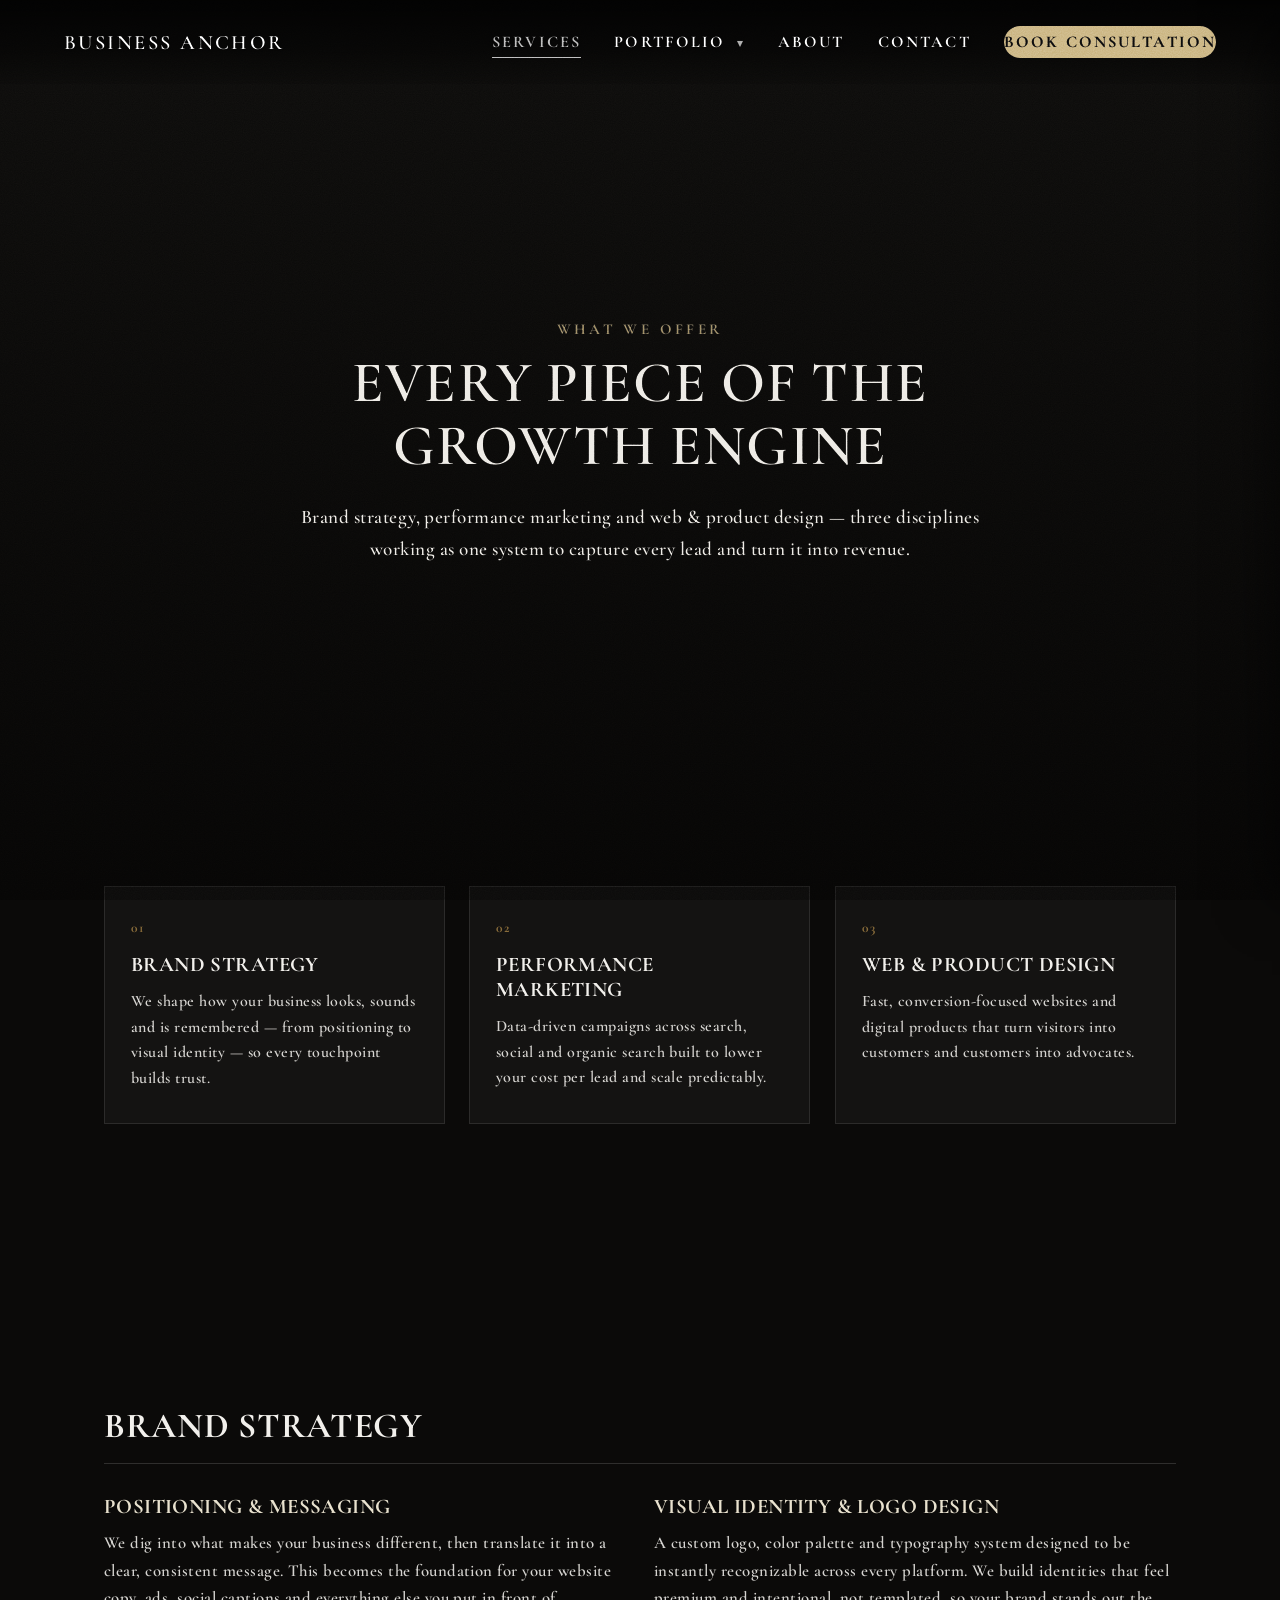
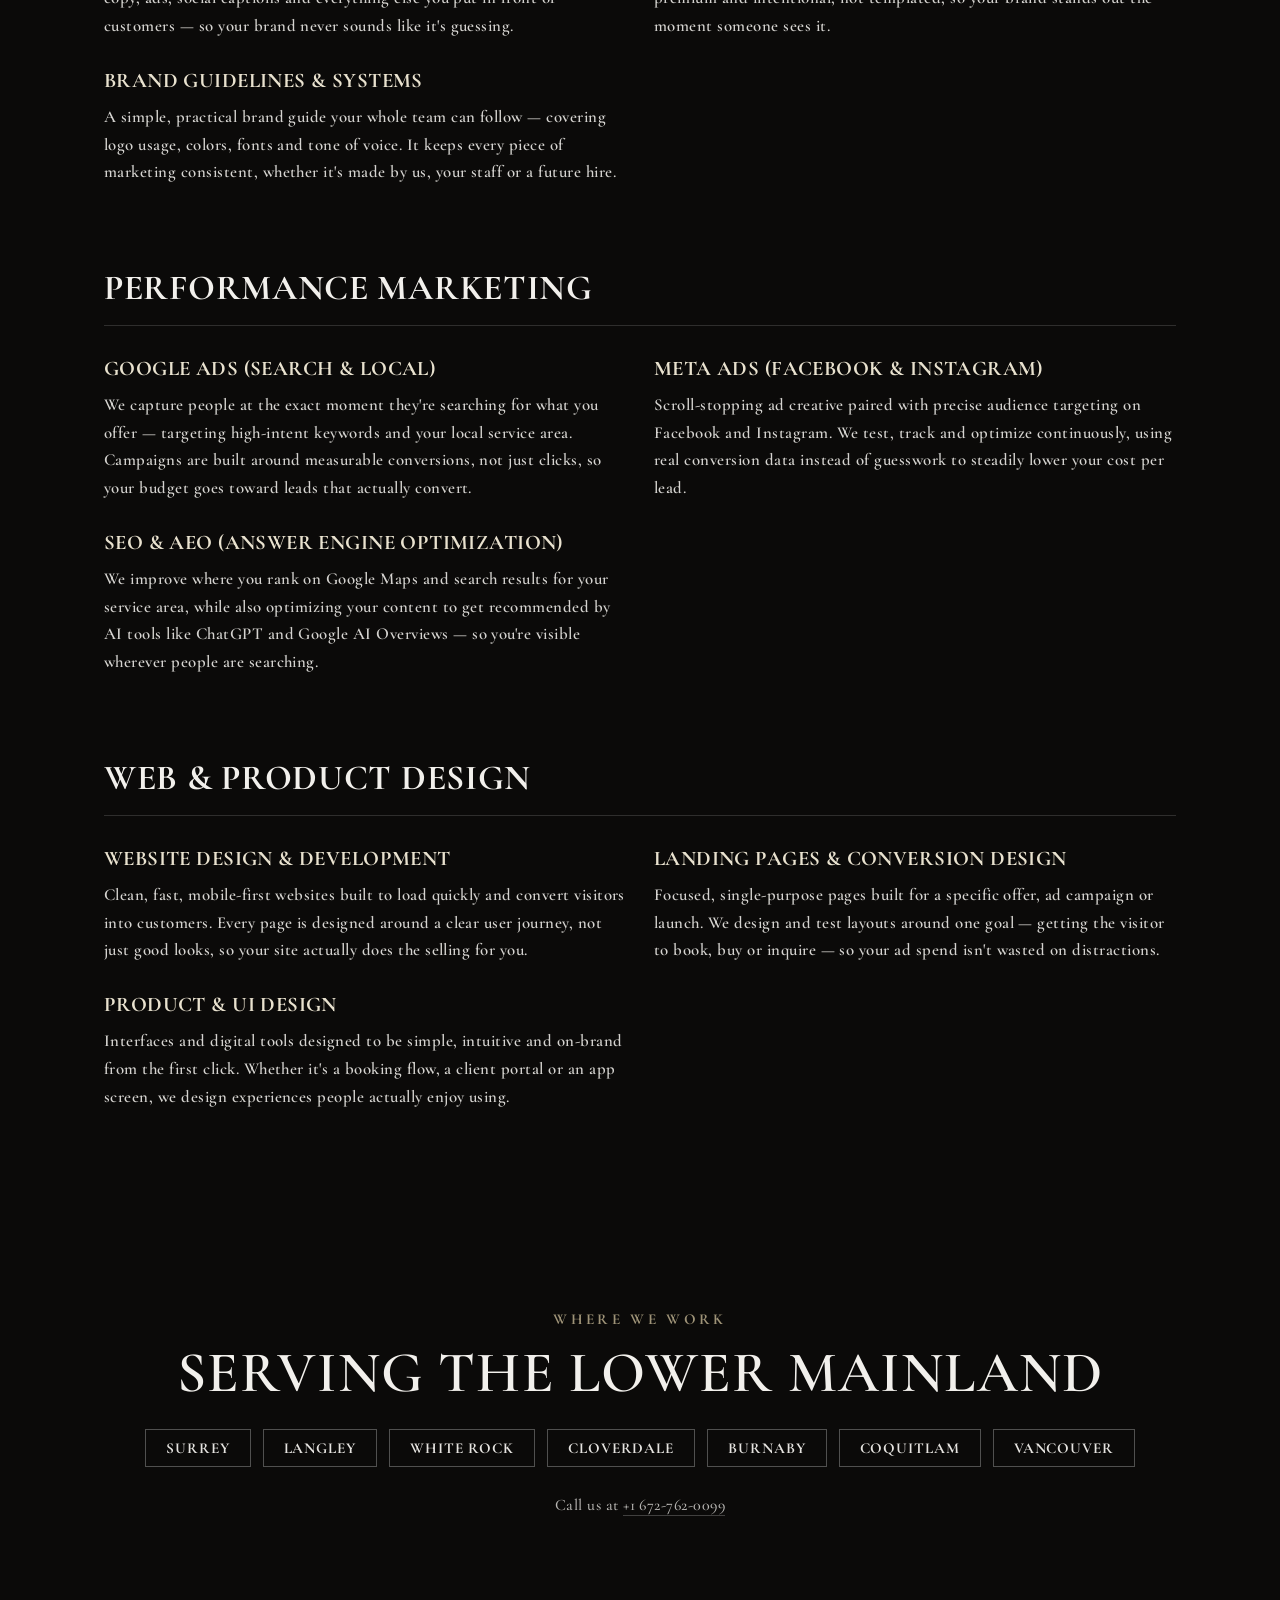
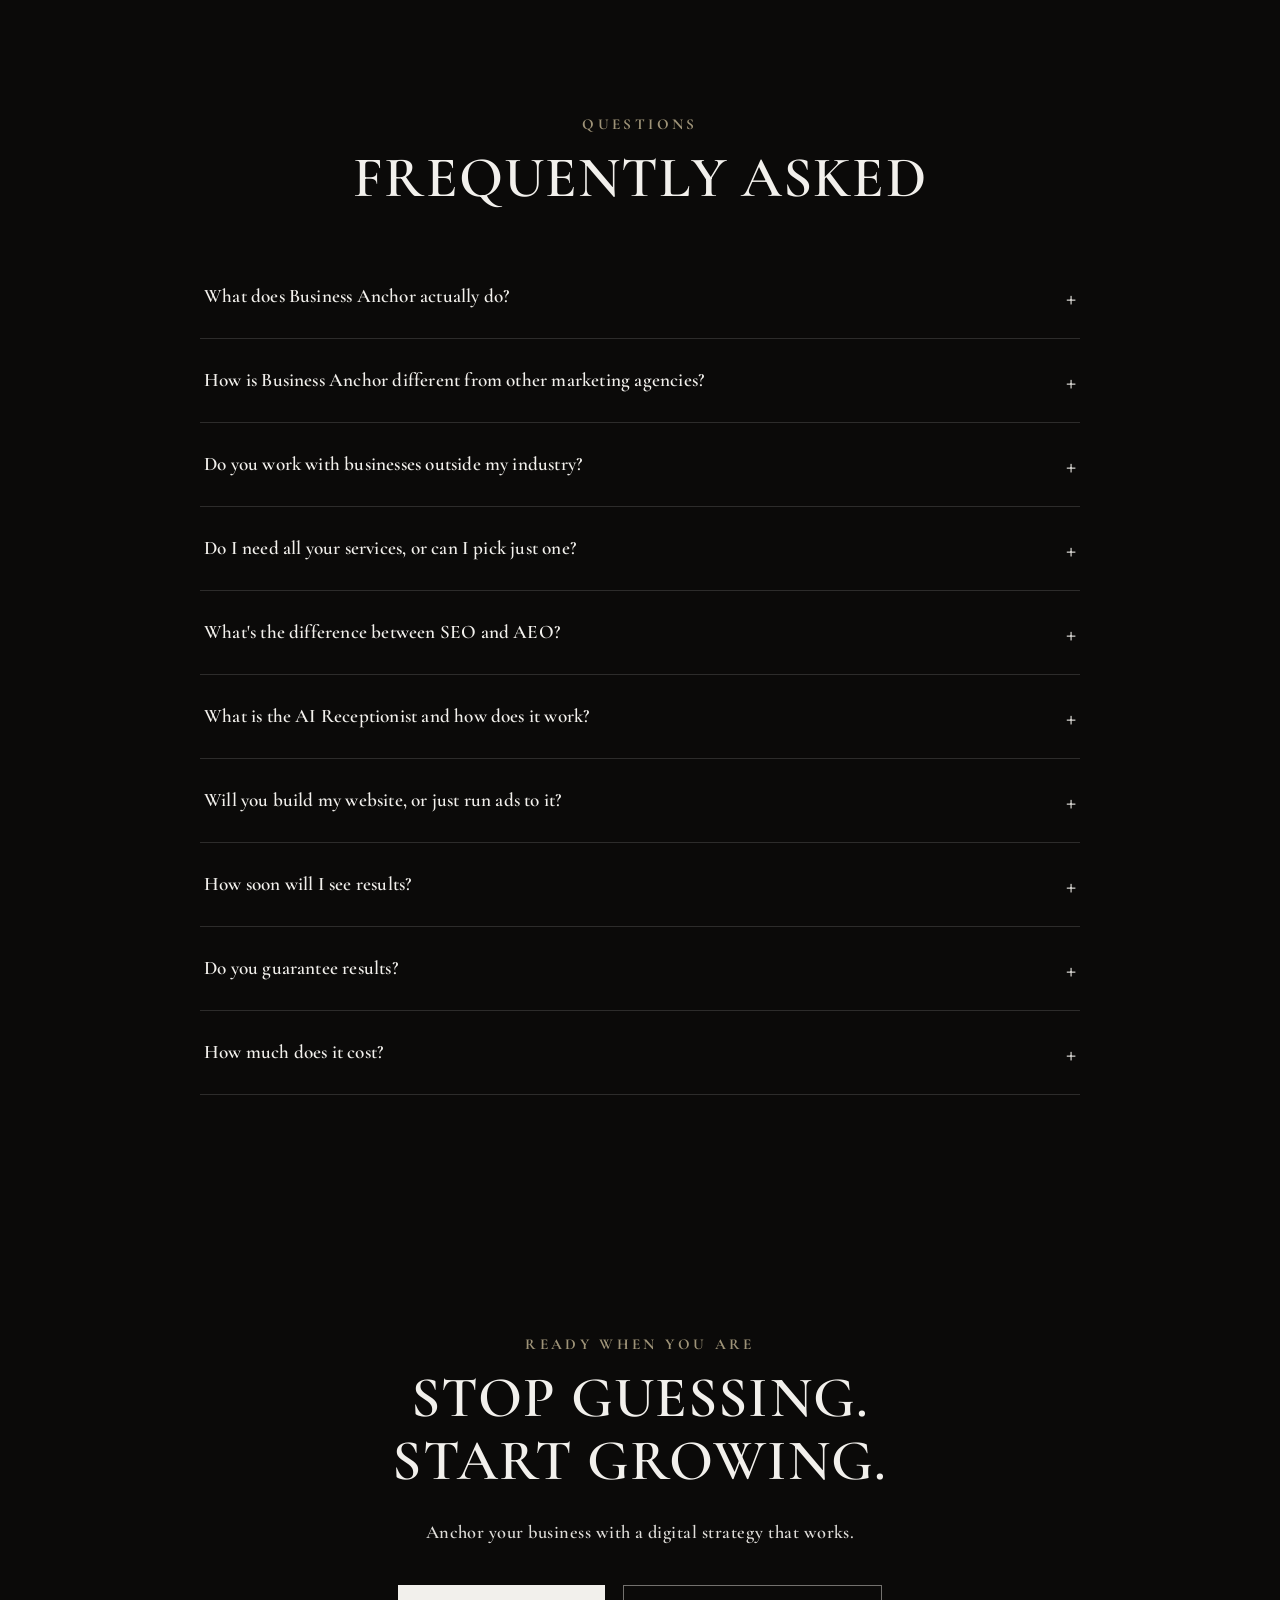
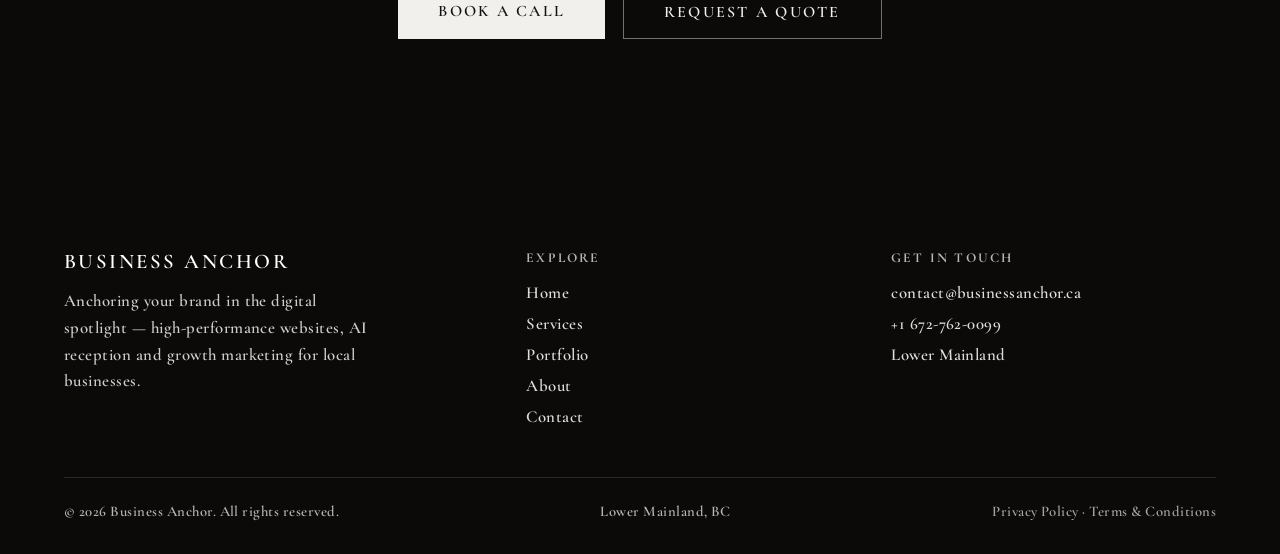
<file: services.html>
<!DOCTYPE html>
<html lang="en">
<head>
<meta charset="UTF-8">
<meta name="viewport" content="width=device-width, initial-scale=1.0">
<title>Services — Business Anchor</title>
<meta name="description" content="Digital infrastructure, AI reception, content, paid advertising, SEO and AEO for local service businesses across the Lower Mainland.">
<link rel="preconnect" href="https://fonts.googleapis.com">
<link rel="preconnect" href="https://fonts.gstatic.com" crossorigin>
<link href="https://fonts.googleapis.com/css2?family=Cormorant+Garamond:wght@500;600;700&display=swap" rel="stylesheet">
<link rel="stylesheet" href="style.css">
<style>
  body{ background:#0b0a09; }
</style>
</head>
<body>

  <div class="grain-overlay" aria-hidden="true"></div>

  <nav class="nav dark-page" id="nav">
    <a class="logo" href="index.html">Business Anchor</a>
    <div class="nav-links">
      <a href="services.html" class="current">Services</a>
      <div class="nav-dropdown">
        <button type="button" class="nav-dropdown-toggle" data-portfolio-toggle>Portfolio <span class="caret">&#9662;</span></button>
        <div class="nav-dropdown-menu">
          <button type="button" class="nav-dropdown-menu-close" data-dropdown-close aria-label="Close">&times;</button>
          <a href="portfolio-content-creation.html">Content Creation</a>
          <a href="portfolio-website.html">Website</a>
          <a href="portfolio-logo.html">Logo</a>
        </div>
      </div>
      <a href="about.html">About</a>
      <a href="contact.html">Contact</a>
      <a href="contact.html" class="nav-book-btn" data-open-contact>Book Consultation</a>
    </div>
    <button class="hamburger" id="hamburger" aria-label="Menu">
      <span></span><span></span><span></span>
    </button>
  </nav>

  <div class="scrim" id="scrim"></div>
  <div class="mobile-panel dark-panel" id="mobilePanel">
    <a href="services.html">Services</a>
    <button type="button" class="mobile-panel-link" data-portfolio-popup>Portfolio</button>
    <a href="about.html">About</a>
    <a href="contact.html">Contact</a>
    <a href="contact.html" class="mobile-panel-book" data-open-contact>Book Consultation</a>
  </div>

  <section class="zone page-header" data-zone-top="#161513" data-zone-bottom="#0a0908">
    <div class="zone-inner tight">
      <span class="eyebrow">What We Offer</span>
      <h1 class="section-heading">Every Piece of the<br>Growth Engine</h1>
      <p class="lead">Brand strategy, performance marketing and web &amp; product design — three disciplines working as one system to capture every lead and turn it into revenue.</p>
    </div>
  </section>

  <section class="zone" data-zone-top="#1c1a17" data-zone-bottom="#0a0908">
    <div class="zone-inner tight">
      <div class="svc-overview">
        <div class="why-card reveal tilt3d">
          <span class="why-num">01</span>
          <h3>Brand Strategy</h3>
          <p>We shape how your business looks, sounds and is remembered — from positioning to visual identity — so every touchpoint builds trust.</p>
        </div>
        <div class="why-card reveal tilt3d">
          <span class="why-num">02</span>
          <h3>Performance Marketing</h3>
          <p>Data-driven campaigns across search, social and organic search built to lower your cost per lead and scale predictably.</p>
        </div>
        <div class="why-card reveal tilt3d">
          <span class="why-num">03</span>
          <h3>Web &amp; Product Design</h3>
          <p>Fast, conversion-focused websites and digital products that turn visitors into customers and customers into advocates.</p>
        </div>
      </div>
    </div>
  </section>

  <section class="zone" data-zone-top="#141312" data-zone-bottom="#020202">
    <div class="zone-inner tight">

      <div class="svc-detail-block reveal tilt3d">
        <h3 class="group-heading">Brand Strategy</h3>
        <div class="svc-list">
          <div class="svc-list-item">
            <h4>Positioning &amp; Messaging</h4>
            <p>We dig into what makes your business different, then translate it into a clear, consistent message. This becomes the foundation for your website copy, ads, social captions and everything else you put in front of customers — so your brand never sounds like it's guessing.</p>
          </div>
          <div class="svc-list-item">
            <h4>Visual Identity &amp; Logo Design</h4>
            <p>A custom logo, color palette and typography system designed to be instantly recognizable across every platform. We build identities that feel premium and intentional, not templated, so your brand stands out the moment someone sees it.</p>
          </div>
          <div class="svc-list-item">
            <h4>Brand Guidelines &amp; Systems</h4>
            <p>A simple, practical brand guide your whole team can follow — covering logo usage, colors, fonts and tone of voice. It keeps every piece of marketing consistent, whether it's made by us, your staff or a future hire.</p>
          </div>
        </div>
      </div>

      <div class="svc-detail-block reveal tilt3d">
        <h3 class="group-heading">Performance Marketing</h3>
        <div class="svc-list">
          <div class="svc-list-item">
            <h4>Google Ads (Search &amp; Local)</h4>
            <p>We capture people at the exact moment they're searching for what you offer — targeting high-intent keywords and your local service area. Campaigns are built around measurable conversions, not just clicks, so your budget goes toward leads that actually convert.</p>
          </div>
          <div class="svc-list-item">
            <h4>Meta Ads (Facebook &amp; Instagram)</h4>
            <p>Scroll-stopping ad creative paired with precise audience targeting on Facebook and Instagram. We test, track and optimize continuously, using real conversion data instead of guesswork to steadily lower your cost per lead.</p>
          </div>
          <div class="svc-list-item">
            <h4>SEO &amp; AEO (Answer Engine Optimization)</h4>
            <p>We improve where you rank on Google Maps and search results for your service area, while also optimizing your content to get recommended by AI tools like ChatGPT and Google AI Overviews — so you're visible wherever people are searching.</p>
          </div>
        </div>
      </div>

      <div class="svc-detail-block reveal tilt3d">
        <h3 class="group-heading">Web &amp; Product Design</h3>
        <div class="svc-list">
          <div class="svc-list-item">
            <h4>Website Design &amp; Development</h4>
            <p>Clean, fast, mobile-first websites built to load quickly and convert visitors into customers. Every page is designed around a clear user journey, not just good looks, so your site actually does the selling for you.</p>
          </div>
          <div class="svc-list-item">
            <h4>Landing Pages &amp; Conversion Design</h4>
            <p>Focused, single-purpose pages built for a specific offer, ad campaign or launch. We design and test layouts around one goal — getting the visitor to book, buy or inquire — so your ad spend isn't wasted on distractions.</p>
          </div>
          <div class="svc-list-item">
            <h4>Product &amp; UI Design</h4>
            <p>Interfaces and digital tools designed to be simple, intuitive and on-brand from the first click. Whether it's a booking flow, a client portal or an app screen, we design experiences people actually enjoy using.</p>
          </div>
        </div>
      </div>

    </div>
  </section>

  <section class="zone" data-zone-top="#201e1b" data-zone-bottom="#0d0c0a">
    <div class="zone-inner tight" style="text-align:center;">
      <span class="eyebrow">Where We Work</span>
      <h2 class="section-heading">Serving the Lower Mainland</h2>
      <div class="cities-row" style="justify-content:center;">
        <span class="city-chip">Surrey</span>
        <span class="city-chip">Langley</span>
        <span class="city-chip">White Rock</span>
        <span class="city-chip">Cloverdale</span>
        <span class="city-chip">Burnaby</span>
        <span class="city-chip">Coquitlam</span>
        <span class="city-chip">Vancouver</span>
      </div>
      <p style="margin-top:28px; opacity:0.75;">Call us at <a href="tel:+16727620099" style="border-bottom:1px solid rgba(255,255,255,0.3);">+1 672-762-0099</a></p>
    </div>
  </section>

  <section class="zone" data-zone-top="#151412" data-zone-bottom="#020202">
    <div class="zone-inner tight">
      <div style="text-align:center; margin-bottom:44px;">
        <span class="eyebrow">Questions</span>
        <h2 class="section-heading">Frequently Asked</h2>
      </div>
      <div class="faq-list">

        <div class="faq-item">
          <button class="faq-q"><span>What does Business Anchor actually do?</span><span class="plus">+</span></button>
          <div class="faq-a"><p>We help local service businesses in the Lower Mainland get more customers — through paid ads, content, SEO, a high-converting website, and an AI receptionist that makes sure you never miss a lead.</p></div>
        </div>

        <div class="faq-item">
          <button class="faq-q"><span>How is Business Anchor different from other marketing agencies?</span><span class="plus">+</span></button>
          <div class="faq-a"><p>Most agencies focus on likes and impressions. We focus on the Response Gap — the leads you're already generating but losing because of slow follow-up or missed calls. We fix that first, then scale your visibility.</p></div>
        </div>

        <div class="faq-item">
          <button class="faq-q"><span>Do you work with businesses outside my industry?</span><span class="plus">+</span></button>
          <div class="faq-a"><p>We specialize in local service businesses — think home services, auto, healthcare/senior care, food, tutoring, and property management. If that's you, we already know how to market it.</p></div>
        </div>

        <div class="faq-item">
          <button class="faq-q"><span>Do I need all your services, or can I pick just one?</span><span class="plus">+</span></button>
          <div class="faq-a"><p>You can start with one — most clients begin with ads or content and add services once they see results.</p></div>
        </div>

        <div class="faq-item">
          <button class="faq-q"><span>What's the difference between SEO and AEO?</span><span class="plus">+</span></button>
          <div class="faq-a"><p>SEO gets you found on Google search and Maps. AEO gets you recommended by AI tools like ChatGPT and Google AI Overviews — increasingly where people ask "who's the best [service] near me."</p></div>
        </div>

        <div class="faq-item">
          <button class="faq-q"><span>What is the AI Receptionist and how does it work?</span><span class="plus">+</span></button>
          <div class="faq-a"><p>It answers calls and messages instantly, 24/7, so you never lose a customer to a missed call — even after hours or when you're on a job.</p></div>
        </div>

        <div class="faq-item">
          <button class="faq-q"><span>Will you build my website, or just run ads to it?</span><span class="plus">+</span></button>
          <div class="faq-a"><p>Both — we build conversion-focused sites and run the traffic, so nothing gets lost between the two.</p></div>
        </div>

        <div class="faq-item">
          <button class="faq-q"><span>How soon will I see results?</span><span class="plus">+</span></button>
          <div class="faq-a"><p>Ads can start generating leads within days; SEO/AEO and organic content typically build over 2–3 months.</p></div>
        </div>

        <div class="faq-item">
          <button class="faq-q"><span>Do you guarantee results?</span><span class="plus">+</span></button>
          <div class="faq-a"><p>We can't guarantee outcomes (no honest agency can), but we build every campaign around your real numbers and adjust fast if something isn't performing.</p></div>
        </div>

        <div class="faq-item">
          <button class="faq-q"><span>How much does it cost?</span><span class="plus">+</span></button>
          <div class="faq-a"><p>It depends on which services and ad budget you need — book a free strategy call and we'll give you a clear plan and quote.</p></div>
        </div>

      </div>
    </div>
  </section>

  <section class="zone" data-zone-top="#141312" data-zone-bottom="#020202">
    <div class="zone-inner cta-band">
      <span class="eyebrow">Ready When You Are</span>
      <h2 class="section-heading">Stop Guessing.<br>Start Growing.</h2>
      <p>Anchor your business with a digital strategy that works.</p>
      <div class="cta-row">
        <a href="contact.html" class="btn btn-light" data-open-contact>Book a Call</a>
        <a href="contact.html" class="btn btn-outline" data-open-contact>Request a Quote</a>
      </div>
    </div>
  </section>

  <footer class="zone" data-zone-top="#0a0908" data-zone-bottom="#000000">
    <div class="footer-grid">
      <div>
        <span class="fname">Business Anchor</span>
        <p class="ftag">Anchoring your brand in the digital spotlight — high-performance websites, AI reception and growth marketing for local businesses.</p>
      </div>
      <div class="footer-col">
        <h4>Explore</h4>
        <a href="index.html">Home</a>
        <a href="services.html">Services</a>
        <a href="portfolio-website.html">Portfolio</a>
        <a href="about.html">About</a>
        <a href="contact.html">Contact</a>
      </div>
      <div class="footer-col">
        <h4>Get in Touch</h4>
        <a href="mailto:contact@businessanchor.ca">contact@businessanchor.ca</a>
        <a href="tel:+16727620099">+1 672-762-0099</a>
        <span>Lower Mainland</span>
      </div>
    </div>
    <div class="footer-bottom">
      <span>&copy; <span data-year></span> Business Anchor. All rights reserved.</span>
      <span>Lower Mainland, BC</span>
      <span class="footer-legal-links"><a href="privacy-policy.html">Privacy Policy</a> · <a href="terms-and-conditions.html">Terms &amp; Conditions</a></span>
    </div>
  </footer>

  <div class="contact-modal" id="contactModal" aria-hidden="true">
    <div class="contact-modal-scrim" data-modal-close></div>
    <div class="contact-modal-panel" role="dialog" aria-modal="true" aria-labelledby="contactModalTitle">
      <button type="button" class="contact-modal-close" data-modal-close aria-label="Close">&times;</button>
      <span class="eyebrow">Let's Talk</span>
      <h3 id="contactModalTitle">Start Your Project</h3>
      <p class="contact-modal-sub">Tell us a bit about your business and we'll get back to you within one business day.</p>
      <form data-contact-form class="contact-modal-form">
        <div class="hp-field" aria-hidden="true">
          <label for="modalCompany">Company</label>
          <input type="text" id="modalCompany" name="company" tabindex="-1" autocomplete="off">
        </div>
        <div class="field">
          <label for="modalName">Name</label>
          <input type="text" id="modalName" name="name" required>
        </div>
        <div class="field">
          <label for="modalEmail">Email</label>
          <input type="email" id="modalEmail" name="email" required>
        </div>
        <div class="field">
          <label for="modalPhone">Phone</label>
          <input type="tel" id="modalPhone" name="phone">
        </div>
        <div class="field">
          <label for="modalMessage">What do you need help with?</label>
          <textarea id="modalMessage" name="message" required></textarea>
        </div>
        <button type="submit" class="submit-btn">Send Message</button>
        <p class="form-note">Thank you — your message has been received. We'll be in touch within one business day.</p>
        <p class="form-error">Something went wrong sending your message — please try again, or email us directly.</p>
      </form>
      <p class="contact-modal-alt">Prefer email? Reach us directly at <a href="mailto:contact@businessanchor.ca">contact@businessanchor.ca</a></p>
    </div>
  </div>

  <div class="portfolio-popup" id="portfolioPopup" aria-hidden="true">
    <div class="portfolio-popup-scrim" data-portfolio-popup-close></div>
    <div class="portfolio-popup-panel" role="dialog" aria-modal="true" aria-labelledby="portfolioPopupTitle">
      <button type="button" class="portfolio-popup-close" data-portfolio-popup-close aria-label="Close">&times;</button>
      <span class="eyebrow">Portfolio</span>
      <h3 id="portfolioPopupTitle">Explore Our Work</h3>
      <div class="portfolio-popup-links">
        <a href="portfolio-content-creation.html">Content Creation</a>
        <a href="portfolio-website.html">Website</a>
        <a href="portfolio-logo.html">Logo</a>
      </div>
    </div>
  </div>

<script src="script.js"></script>
</body>
</html>
</file>
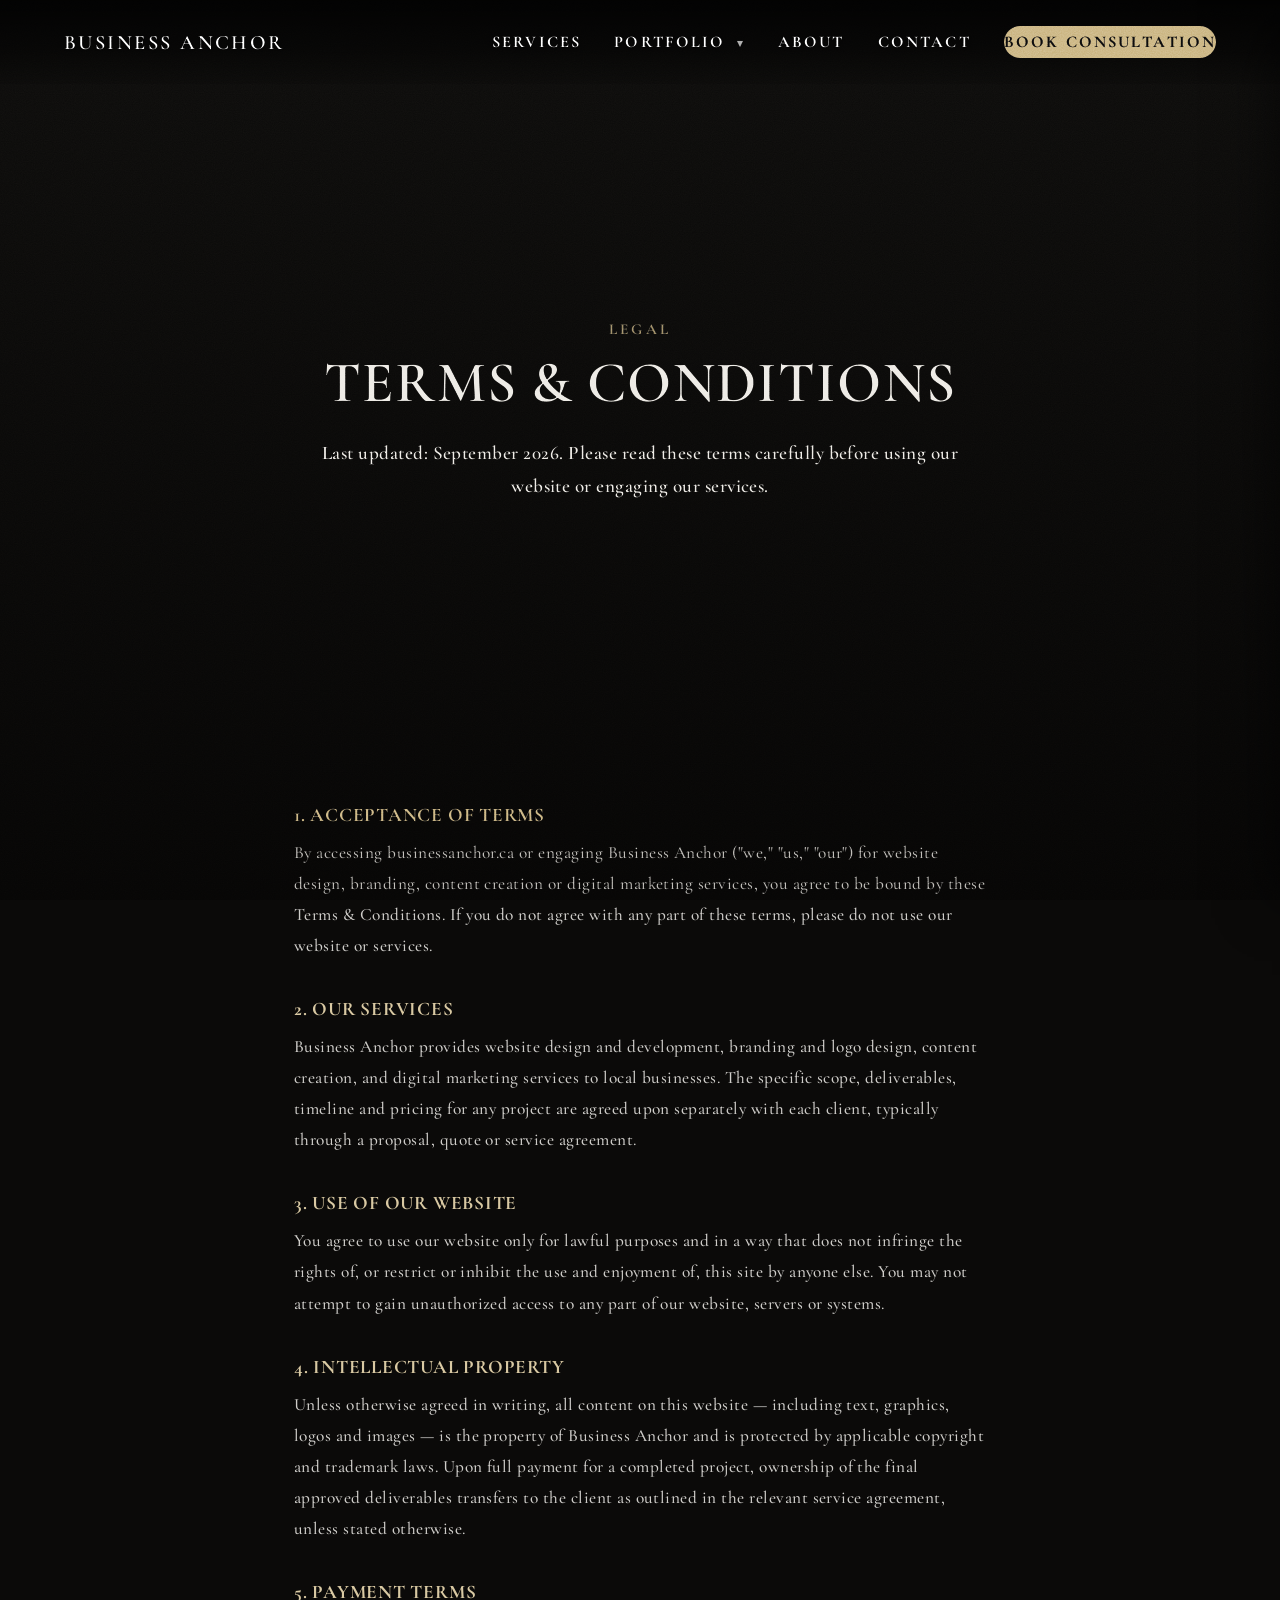
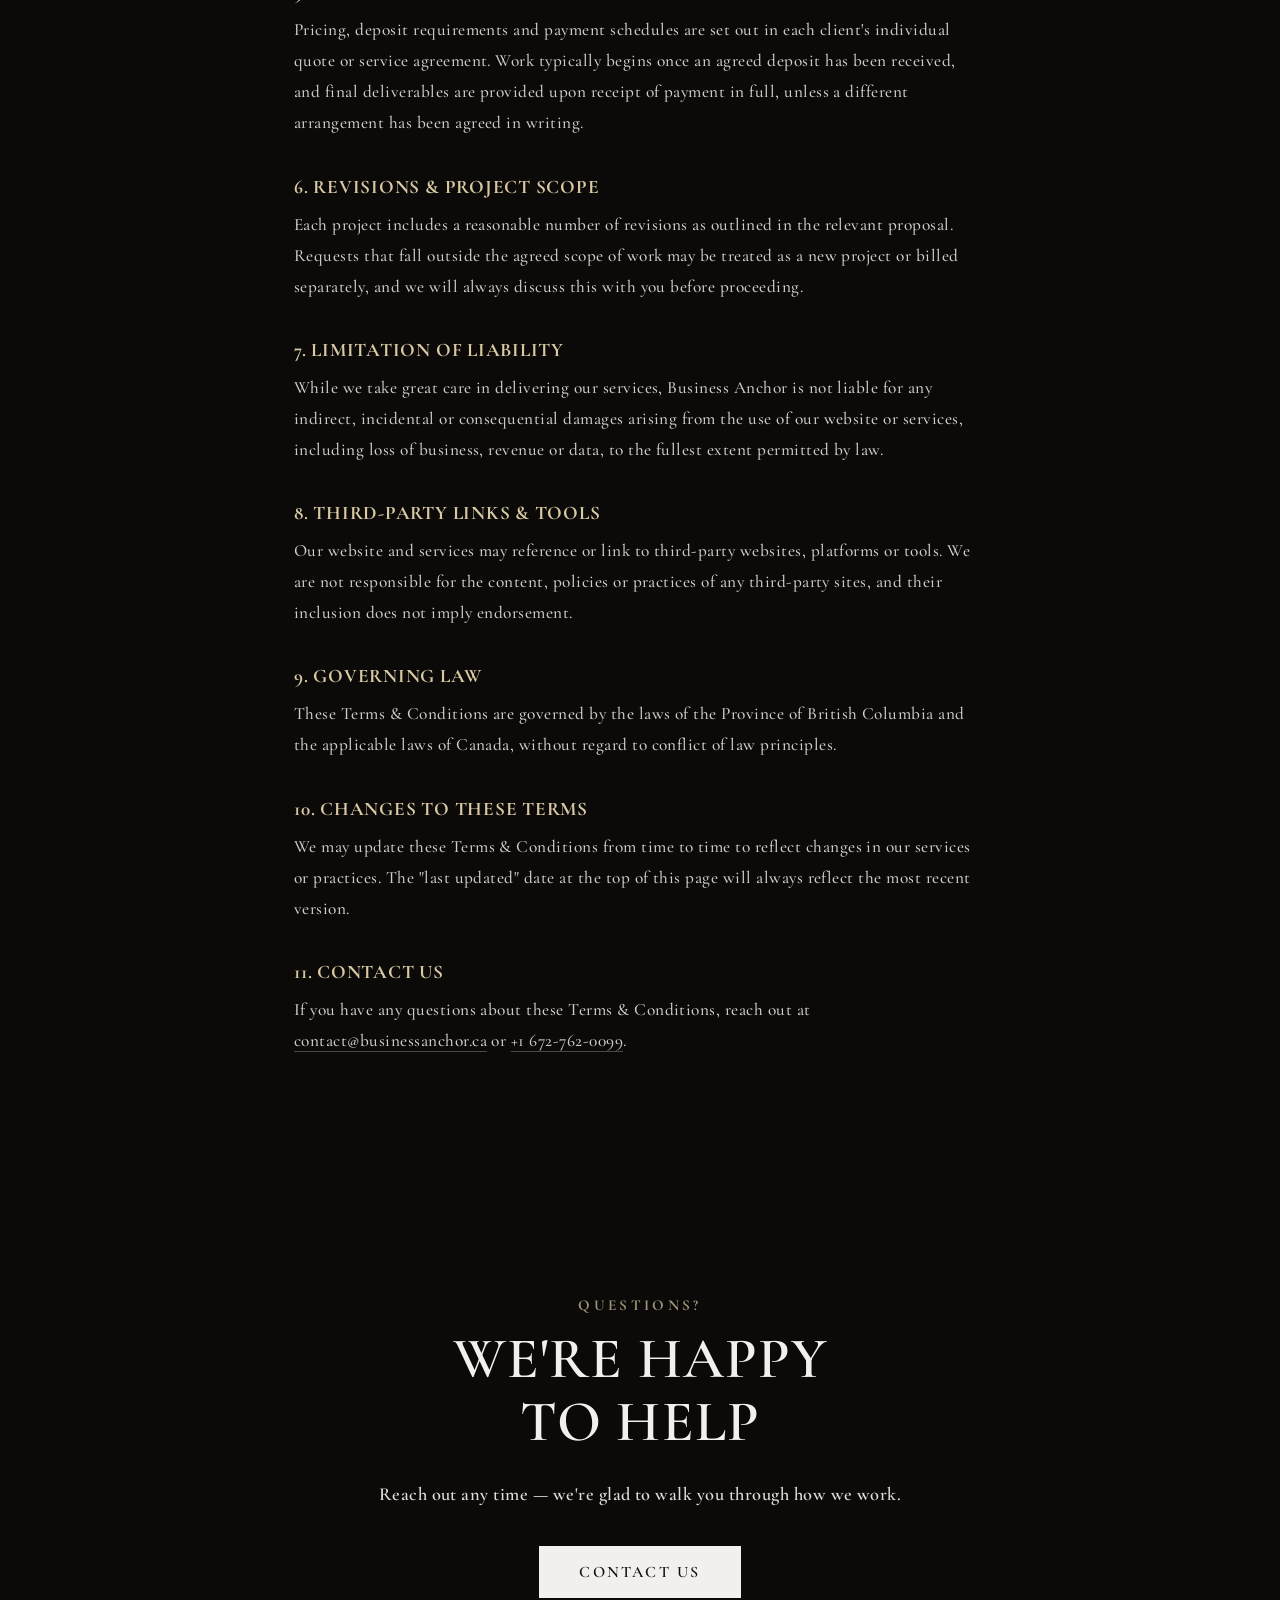
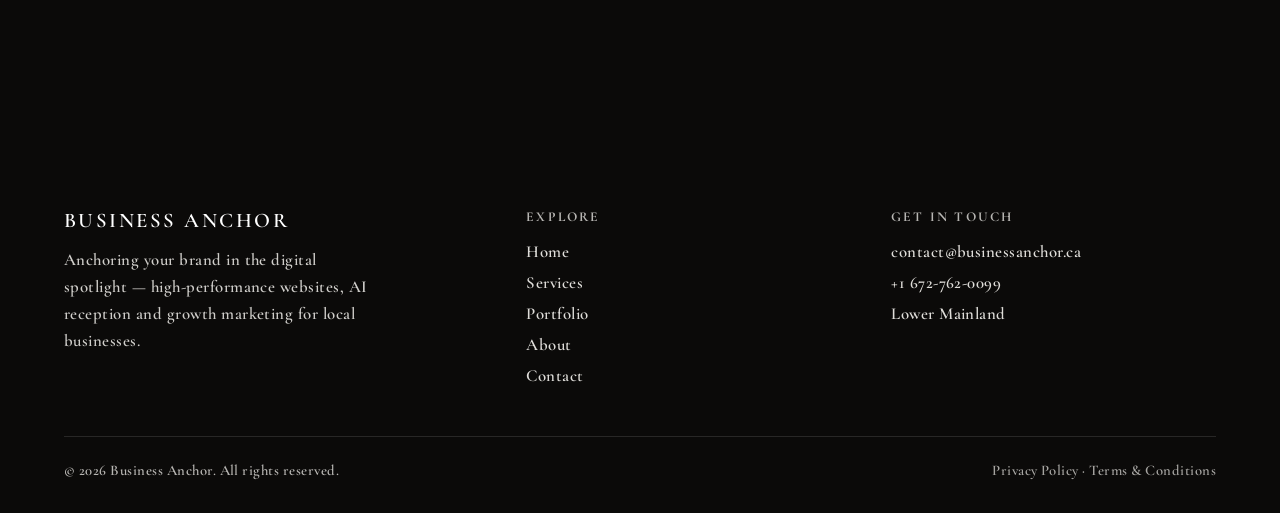
<file: terms-and-conditions.html>
<!DOCTYPE html>
<html lang="en">
<head>
<meta charset="UTF-8">
<meta name="viewport" content="width=device-width, initial-scale=1.0">
<title>Terms &amp; Conditions — Business Anchor</title>
<meta name="description" content="The terms and conditions for using Business Anchor's website and services.">
<link rel="preconnect" href="https://fonts.googleapis.com">
<link rel="preconnect" href="https://fonts.gstatic.com" crossorigin>
<link href="https://fonts.googleapis.com/css2?family=Cormorant+Garamond:wght@500;600;700&display=swap" rel="stylesheet">
<link rel="stylesheet" href="style.css">
<style>
  body{ background:#0b0a09; }
</style>
</head>
<body>

  <div class="grain-overlay" aria-hidden="true"></div>

  <nav class="nav dark-page" id="nav">
    <a class="logo" href="index.html">Business Anchor</a>
    <div class="nav-links">
      <a href="services.html">Services</a>
      <div class="nav-dropdown">
        <button type="button" class="nav-dropdown-toggle" data-portfolio-toggle>Portfolio <span class="caret">&#9662;</span></button>
        <div class="nav-dropdown-menu">
          <button type="button" class="nav-dropdown-menu-close" data-dropdown-close aria-label="Close">&times;</button>
          <a href="portfolio-content-creation.html">Content Creation</a>
          <a href="portfolio-website.html">Website</a>
          <a href="portfolio-logo.html">Logo</a>
        </div>
      </div>
      <a href="about.html">About</a>
      <a href="contact.html">Contact</a>
      <a href="contact.html" class="nav-book-btn" data-open-contact>Book Consultation</a>
    </div>
    <button class="hamburger" id="hamburger" aria-label="Menu">
      <span></span><span></span><span></span>
    </button>
  </nav>

  <div class="scrim" id="scrim"></div>
  <div class="mobile-panel dark-panel" id="mobilePanel">
    <a href="services.html">Services</a>
    <button type="button" class="mobile-panel-link" data-portfolio-popup>Portfolio</button>
    <a href="about.html">About</a>
    <a href="contact.html">Contact</a>
    <a href="contact.html" class="mobile-panel-book" data-open-contact>Book Consultation</a>
  </div>

  <section class="zone page-header" data-zone-top="#161513" data-zone-bottom="#0a0908">
    <div class="zone-inner tight">
      <span class="eyebrow">Legal</span>
      <h1 class="section-heading">Terms &amp; Conditions</h1>
      <p class="lead">Last updated: September 2026. Please read these terms carefully before using our website or engaging our services.</p>
    </div>
  </section>

  <section class="zone" data-zone-top="#141312" data-zone-bottom="#020202">
    <div class="zone-inner tight legal-content">

      <div class="legal-block reveal">
        <h3>1. Acceptance of Terms</h3>
        <p>By accessing businessanchor.ca or engaging Business Anchor ("we," "us," "our") for website design, branding, content creation or digital marketing services, you agree to be bound by these Terms &amp; Conditions. If you do not agree with any part of these terms, please do not use our website or services.</p>
      </div>

      <div class="legal-block reveal">
        <h3>2. Our Services</h3>
        <p>Business Anchor provides website design and development, branding and logo design, content creation, and digital marketing services to local businesses. The specific scope, deliverables, timeline and pricing for any project are agreed upon separately with each client, typically through a proposal, quote or service agreement.</p>
      </div>

      <div class="legal-block reveal">
        <h3>3. Use of Our Website</h3>
        <p>You agree to use our website only for lawful purposes and in a way that does not infringe the rights of, or restrict or inhibit the use and enjoyment of, this site by anyone else. You may not attempt to gain unauthorized access to any part of our website, servers or systems.</p>
      </div>

      <div class="legal-block reveal">
        <h3>4. Intellectual Property</h3>
        <p>Unless otherwise agreed in writing, all content on this website — including text, graphics, logos and images — is the property of Business Anchor and is protected by applicable copyright and trademark laws. Upon full payment for a completed project, ownership of the final approved deliverables transfers to the client as outlined in the relevant service agreement, unless stated otherwise.</p>
      </div>

      <div class="legal-block reveal">
        <h3>5. Payment Terms</h3>
        <p>Pricing, deposit requirements and payment schedules are set out in each client's individual quote or service agreement. Work typically begins once an agreed deposit has been received, and final deliverables are provided upon receipt of payment in full, unless a different arrangement has been agreed in writing.</p>
      </div>

      <div class="legal-block reveal">
        <h3>6. Revisions &amp; Project Scope</h3>
        <p>Each project includes a reasonable number of revisions as outlined in the relevant proposal. Requests that fall outside the agreed scope of work may be treated as a new project or billed separately, and we will always discuss this with you before proceeding.</p>
      </div>

      <div class="legal-block reveal">
        <h3>7. Limitation of Liability</h3>
        <p>While we take great care in delivering our services, Business Anchor is not liable for any indirect, incidental or consequential damages arising from the use of our website or services, including loss of business, revenue or data, to the fullest extent permitted by law.</p>
      </div>

      <div class="legal-block reveal">
        <h3>8. Third-Party Links &amp; Tools</h3>
        <p>Our website and services may reference or link to third-party websites, platforms or tools. We are not responsible for the content, policies or practices of any third-party sites, and their inclusion does not imply endorsement.</p>
      </div>

      <div class="legal-block reveal">
        <h3>9. Governing Law</h3>
        <p>These Terms &amp; Conditions are governed by the laws of the Province of British Columbia and the applicable laws of Canada, without regard to conflict of law principles.</p>
      </div>

      <div class="legal-block reveal">
        <h3>10. Changes to These Terms</h3>
        <p>We may update these Terms &amp; Conditions from time to time to reflect changes in our services or practices. The "last updated" date at the top of this page will always reflect the most recent version.</p>
      </div>

      <div class="legal-block reveal">
        <h3>11. Contact Us</h3>
        <p>If you have any questions about these Terms &amp; Conditions, reach out at <a href="mailto:contact@businessanchor.ca" style="border-bottom:1px solid rgba(255,255,255,0.3);">contact@businessanchor.ca</a> or <a href="tel:+16727620099" style="border-bottom:1px solid rgba(255,255,255,0.3);">+1 672-762-0099</a>.</p>
      </div>

    </div>
  </section>

  <section class="zone" data-zone-top="#141312" data-zone-bottom="#020202">
    <div class="zone-inner cta-band">
      <span class="eyebrow">Questions?</span>
      <h2 class="section-heading">We're Happy<br>to Help</h2>
      <p>Reach out any time — we're glad to walk you through how we work.</p>
      <div class="cta-row">
        <a href="contact.html" class="btn btn-light" data-open-contact>Contact Us</a>
      </div>
    </div>
  </section>

  <footer class="zone" data-zone-top="#0a0908" data-zone-bottom="#000000">
    <div class="footer-grid">
      <div>
        <span class="fname">Business Anchor</span>
        <p class="ftag">Anchoring your brand in the digital spotlight — high-performance websites, AI reception and growth marketing for local businesses.</p>
      </div>
      <div class="footer-col">
        <h4>Explore</h4>
        <a href="index.html">Home</a>
        <a href="services.html">Services</a>
        <a href="portfolio-website.html">Portfolio</a>
        <a href="about.html">About</a>
        <a href="contact.html">Contact</a>
      </div>
      <div class="footer-col">
        <h4>Get in Touch</h4>
        <a href="mailto:contact@businessanchor.ca">contact@businessanchor.ca</a>
        <a href="tel:+16727620099">+1 672-762-0099</a>
        <span>Lower Mainland</span>
      </div>
    </div>
    <div class="footer-bottom">
      <span>&copy; <span data-year></span> Business Anchor. All rights reserved.</span>
      <span class="footer-legal-links"><a href="privacy-policy.html">Privacy Policy</a> · <a href="terms-and-conditions.html">Terms &amp; Conditions</a></span>
    </div>
  </footer>

  <div class="contact-modal" id="contactModal" aria-hidden="true">
    <div class="contact-modal-scrim" data-modal-close></div>
    <div class="contact-modal-panel" role="dialog" aria-modal="true" aria-labelledby="contactModalTitle">
      <button type="button" class="contact-modal-close" data-modal-close aria-label="Close">&times;</button>
      <span class="eyebrow">Let's Talk</span>
      <h3 id="contactModalTitle">Start Your Project</h3>
      <p class="contact-modal-sub">Tell us a bit about your business and we'll get back to you within one business day.</p>
      <form data-contact-form class="contact-modal-form">
        <div class="hp-field" aria-hidden="true">
          <label for="modalCompany">Company</label>
          <input type="text" id="modalCompany" name="company" tabindex="-1" autocomplete="off">
        </div>
        <div class="field">
          <label for="modalName">Name</label>
          <input type="text" id="modalName" name="name" required>
        </div>
        <div class="field">
          <label for="modalEmail">Email</label>
          <input type="email" id="modalEmail" name="email" required>
        </div>
        <div class="field">
          <label for="modalPhone">Phone</label>
          <input type="tel" id="modalPhone" name="phone">
        </div>
        <div class="field">
          <label for="modalMessage">What do you need help with?</label>
          <textarea id="modalMessage" name="message" required></textarea>
        </div>
        <button type="submit" class="submit-btn">Send Message</button>
        <p class="form-note">Thank you — your message has been received. We'll be in touch within one business day.</p>
        <p class="form-error">Something went wrong sending your message — please try again, or email us directly.</p>
      </form>
      <p class="contact-modal-alt">Prefer email? Reach us directly at <a href="mailto:contact@businessanchor.ca">contact@businessanchor.ca</a></p>
    </div>
  </div>

  <div class="portfolio-popup" id="portfolioPopup" aria-hidden="true">
    <div class="portfolio-popup-scrim" data-portfolio-popup-close></div>
    <div class="portfolio-popup-panel" role="dialog" aria-modal="true" aria-labelledby="portfolioPopupTitle">
      <button type="button" class="portfolio-popup-close" data-portfolio-popup-close aria-label="Close">&times;</button>
      <span class="eyebrow">Portfolio</span>
      <h3 id="portfolioPopupTitle">Explore Our Work</h3>
      <div class="portfolio-popup-links">
        <a href="portfolio-content-creation.html">Content Creation</a>
        <a href="portfolio-website.html">Website</a>
        <a href="portfolio-logo.html">Logo</a>
      </div>
    </div>
  </div>

<script src="script.js"></script>
</body>
</html>
</file>
<file: style.css>
:root{
  --ink:#111111;
  --paper:#faf8f5;
  --paper-2:#f2efe9;
  --line: rgba(17,17,17,0.12);
  --accent:#8a6d3b;
  --nav-h: 84px;
}
*{box-sizing:border-box; margin:0; padding:0;}
html{scroll-behavior:smooth;}
body{
  font-family:'Cormorant Garamond', serif;
  font-weight:500;
  font-style:normal;
  letter-spacing:0.03em;
  color:var(--ink);
  background:var(--paper);
  overflow-x:hidden;
  -webkit-font-smoothing:antialiased;
}
img{max-width:100%; display:block;}
a{color:inherit; text-decoration:none;}
ul{list-style:none;}
section{position:relative;}

::selection{ background: var(--ink); color: var(--paper); }

/* ---------- CURSOR-SIDE LOGO FOLLOWER (desktop / fine-pointer only) ----------
   The real system cursor stays visible; the B logo trails just beside it. */
.cine-cursor{
  position:fixed; top:0; left:0; z-index:10001;
  pointer-events:none;
  width:0; height:0;
  transform: translate3d(-999px,-999px,0);
  opacity:0;
  transition: opacity .35s ease, transform .08s linear;
  will-change: transform;
}
.cine-cursor.active{ opacity:1; }
.cine-cursor img{
  position:absolute;
  top:0; left:0;
  width:34px; height:34px;
  transform: translate(14px, 14px);
  filter: drop-shadow(0 2px 10px rgba(0,0,0,0.6));
  transition: transform .2s cubic-bezier(.2,.7,.2,1);
}
.cine-cursor.hover img{ transform: translate(14px, 14px) scale(1.25); }
@media (max-width:900px), (pointer:coarse){
  .cine-cursor{ display:none; }
}

/* ---------- PAPER GRAIN (whole site) ---------- */
.grain-overlay{
  position:fixed; inset:0;
  width:100%; height:100%;
  z-index:9999;
  pointer-events:none;
  background-image: url("data:image/svg+xml;utf8,<svg xmlns='http://www.w3.org/2000/svg' viewBox='0 0 180 180'><filter id='n'><feTurbulence type='fractalNoise' baseFrequency='0.9' numOctaves='2' stitchTiles='stitch'/><feColorMatrix type='matrix' values='0 0 0 0 0 0 0 0 0 0 0 0 0 0 0 0.2126 0.7152 0.0722 0 0'/></filter><rect width='100%25' height='100%25' filter='url(%23n)'/></svg>");
  background-repeat: repeat;
  background-size: 180px 180px;
  mix-blend-mode: overlay;
  opacity:0.55;
}
@media (max-width: 760px){
  .grain-overlay{ opacity:0.4; }
}

/* ---------- SCROLL GRADIENT BACKDROP (rest of site, black/grey only) ---------- */
.scroll-gradient{
  position:fixed; inset:0;
  z-index:-2;
  pointer-events:none;
}
.sg-layer{
  position:absolute; inset:0;
  opacity:0;
  transition: opacity 1.15s ease;
  background: linear-gradient(180deg,#0c0c0c,#000);
}
.sg-layer.sg-active{ opacity:1; }

/* ---------- NAV ---------- */
.nav{
  position:fixed; top:0; left:0; width:100%;
  height:var(--nav-h);
  display:flex; flex-wrap:nowrap; align-items:center; justify-content:space-between;
  padding: 0 clamp(20px, 5vw, 64px);
  z-index:1000;
  background: linear-gradient(to bottom, rgba(0,0,0,0.8) 0%, rgba(0,0,0,0.45) 60%, rgba(0,0,0,0.05) 100%);
  transition: background 0.45s ease, backdrop-filter 0.45s ease, box-shadow .45s ease, height .35s ease;
}
.nav.scrolled{
  height:72px;
  background: rgba(250,248,245,0.82);
  backdrop-filter: blur(14px) saturate(140%);
  -webkit-backdrop-filter: blur(14px) saturate(140%);
  box-shadow: 0 1px 0 var(--line);
}
.nav.dark-page{ background: linear-gradient(to bottom, rgba(0,0,0,0.85) 0%, rgba(0,0,0,0.5) 60%, rgba(0,0,0,0.1) 100%); }
.nav.dark-page.scrolled{ background: rgba(10,10,10,0.82); box-shadow: 0 1px 0 rgba(255,255,255,0.08); }
.nav.dark-page.scrolled .logo,
.nav.dark-page.scrolled .nav-links a,
.nav.dark-page.scrolled .nav-dropdown-toggle{ color:#fff; text-shadow:none; }
.nav.dark-page.scrolled .hamburger span{ background:#fff; }

.nav .logo{
  font-size: clamp(1.1rem, 1.6vw, 1.5rem);
  font-weight:600;
  letter-spacing:0.12em;
  text-transform:uppercase;
  color:#fff;
  text-shadow: 0 1px 12px rgba(0,0,0,0.8), 0 1px 3px rgba(0,0,0,0.7);
  transition: color .4s ease, text-shadow .4s ease;
  white-space:nowrap;
}
.nav.scrolled .logo{ color:var(--ink); text-shadow:none; }

.nav-links{
  display:flex; flex-wrap:nowrap; gap: clamp(14px, 2.6vw, 48px);
  align-items:center;
}
.nav-links a{
  font-size: clamp(0.88rem, 1.3vw, 1.02rem);
  text-transform:uppercase;
  letter-spacing:0.13em;
  font-weight:700;
  color:#fff;
  white-space:nowrap;
  text-shadow: 0 1px 10px rgba(0,0,0,0.8), 0 1px 3px rgba(0,0,0,0.7);
  position:relative;
  padding: 6px 0;
  transition:color .4s ease, text-shadow .4s ease, opacity .25s ease;
}
.nav-links a.current{ opacity:0.8; }
.nav-links a.current::after{ width:100%; }
.nav-links a::after{
  content:'';
  position:absolute; left:0; bottom:0; width:0; height:1px;
  background:currentColor;
  transition:width .35s ease;
}
.nav-links a:hover::after{ width:100%; }
.nav-links a:hover{ opacity:0.85; }
.nav.scrolled .nav-links a{ color:var(--ink); text-shadow:none; }

.nav-book-btn{
  display:inline-block;
  padding:11px 24px;
  font-size:0.8rem; font-weight:700; letter-spacing:0.12em; text-transform:uppercase;
  color:#111 !important; background:#d9c9a3;
  border-radius:999px;
  white-space:nowrap;
  text-shadow:none !important;
  transition: background .3s ease, transform .3s ease, box-shadow .3s ease, color .3s ease;
}
.nav-book-btn::after{ display:none; }
.nav-book-btn:hover{ background:var(--accent); color:#fff !important; transform:translateY(-2px); box-shadow:0 12px 24px rgba(138,109,59,0.35); opacity:1; }
.nav.scrolled .nav-book-btn{ color:#111 !important; }

.mobile-panel-book{
  display:inline-block !important;
  margin-top:4px;
  padding:14px 26px !important;
  font-size:1rem !important;
  background:#d9c9a3; color:#111 !important;
  border-radius:8px;
}

.hamburger{
  display:none;
  flex-direction:column;
  justify-content:center;
  align-items:center;
  gap:6px;
  width:40px; height:40px;
  background:none; border:none; cursor:pointer;
  z-index:1200;
}
.hamburger span{
  display:block; width:26px; height:2px;
  background:#fff;
  box-shadow: 0 1px 6px rgba(0,0,0,0.5);
  transition: all .35s ease;
}
.nav.scrolled .hamburger span{ background:var(--ink); box-shadow:none; }
.hamburger.active span:nth-child(1){ transform: translateY(8px) rotate(45deg); }
.hamburger.active span:nth-child(2){ opacity:0; }
.hamburger.active span:nth-child(3){ transform: translateY(-8px) rotate(-45deg); }

.mobile-panel{
  position:fixed; top:0; right:0;
  width:min(78vw, 340px); height:100vh;
  background: var(--paper);
  z-index:1100;
  display:flex; flex-direction:column;
  align-items:flex-start;
  justify-content:center;
  gap:32px;
  padding: 40px clamp(28px,8vw,48px);
  transform: translateX(100%);
  transition: transform .5s cubic-bezier(.77,0,.18,1);
  box-shadow: -8px 0 40px rgba(0,0,0,0.15);
}
.mobile-panel.open{ transform: translateX(0); }
.mobile-panel.dark-panel{ background:#0d0c0b; box-shadow: -8px 0 50px rgba(0,0,0,0.55); border-left:1px solid rgba(255,255,255,0.08); }
.mobile-panel.dark-panel a, .mobile-panel.dark-panel button{ color:#f2f0ec; }
.mobile-panel a, .mobile-panel button{
  font-size: 1.6rem;
  text-transform:uppercase;
  letter-spacing:0.12em;
  font-weight:600;
  color:var(--ink);
  background:none;
  border:none;
  padding:0;
  font-family:inherit;
  cursor:pointer;
  text-align:left;
}

/* ---------- PORTFOLIO NAV DROPDOWN (desktop) ---------- */
.nav-dropdown{ position:relative; }
.nav-dropdown-toggle{
  font: inherit;
  background:none; border:none; cursor:pointer; padding:6px 0; margin:0;
  font-size: clamp(0.88rem, 1.3vw, 1.02rem);
  text-transform:uppercase;
  letter-spacing:0.13em;
  font-weight:700;
  color:#fff;
  white-space:nowrap;
  text-shadow: 0 1px 10px rgba(0,0,0,0.8), 0 1px 3px rgba(0,0,0,0.7);
  position:relative;
  transition:color .4s ease, text-shadow .4s ease, opacity .25s ease;
}
.nav-dropdown-toggle .caret{ font-size:0.7em; margin-left:5px; opacity:0.75; display:inline-block; transition:transform .3s ease; }
.nav-dropdown.open .nav-dropdown-toggle .caret{ transform:rotate(180deg); }
.nav-dropdown-toggle::after{
  content:'';
  position:absolute; left:0; bottom:0; width:0; height:1px;
  background:currentColor;
  transition:width .35s ease;
}
.nav-dropdown-toggle.current{ opacity:0.8; }
.nav-dropdown-toggle.current::after{ width:100%; }
.nav-dropdown.open .nav-dropdown-toggle::after{ width:100%; }
.nav-dropdown-toggle:hover{ opacity:0.85; }
.nav.scrolled .nav-dropdown-toggle{ color:var(--ink); text-shadow:none; }
.nav-dropdown-menu{
  position:absolute; top:calc(100% + 16px); left:50%;
  transform:translateX(-50%) translateY(6px);
  background:#141312; border:1px solid rgba(255,255,255,0.14); border-radius:6px;
  padding:34px 0 10px; min-width:200px;
  opacity:0; visibility:hidden; pointer-events:none;
  transition: opacity .25s ease, transform .25s ease, visibility 0s linear .25s;
  box-shadow:0 20px 44px rgba(0,0,0,0.5);
  z-index:1300;
}
.nav-dropdown.open .nav-dropdown-menu{
  opacity:1; visibility:visible; pointer-events:auto; transform:translateX(-50%) translateY(0);
  transition: opacity .25s ease, transform .25s ease;
}
.nav-dropdown-menu a{
  display:block; padding:12px 26px; font-size:0.9rem; letter-spacing:0.07em;
  text-transform:uppercase; font-weight:600; color:#f2f0ec; opacity:0.85;
  white-space:nowrap; text-shadow:none;
  transition:opacity .2s ease, color .2s ease, background .2s ease;
}
.nav-dropdown-menu a:hover{ opacity:1; color:#d9c9a3; background:rgba(255,255,255,0.05); }
.nav-dropdown-menu-close{
  position:absolute; top:6px; right:8px;
  width:24px; height:24px; border-radius:50%;
  background:none; border:none; color:#f2f0ec; opacity:0.6;
  font-size:1.15rem; line-height:1; cursor:pointer;
  display:flex; align-items:center; justify-content:center;
  transition:opacity .2s ease, background .2s ease;
}
.nav-dropdown-menu-close:hover{ opacity:1; background:rgba(255,255,255,0.08); }

/* ---------- PORTFOLIO POPUP (mobile) ---------- */
.portfolio-popup{
  position:fixed; inset:0; z-index:9000;
  display:flex; align-items:center; justify-content:center;
  opacity:0; visibility:hidden;
  transition:opacity .3s ease, visibility 0s linear .3s;
}
.portfolio-popup.open{ opacity:1; visibility:visible; transition:opacity .3s ease; }
.portfolio-popup-scrim{ position:absolute; inset:0; background:rgba(0,0,0,0.72); backdrop-filter:blur(4px); -webkit-backdrop-filter:blur(4px); }
.portfolio-popup-panel{
  position:relative; background:#141312; border:1px solid rgba(255,255,255,0.12);
  border-radius:8px; padding:40px 32px; max-width:360px; width:88%; text-align:center;
  transform:translateY(14px) scale(0.97); opacity:0; transition:transform .35s cubic-bezier(.2,.7,.2,1), opacity .35s ease;
}
.portfolio-popup.open .portfolio-popup-panel{ transform:translateY(0) scale(1); opacity:1; }
.portfolio-popup-panel h3{ margin-top:8px; }
.portfolio-popup-close{
  position:absolute; top:12px; right:14px; background:none; border:none;
  color:#fff; font-size:1.7rem; line-height:1; cursor:pointer; opacity:0.7; padding:6px;
}
.portfolio-popup-close:hover{ opacity:1; }
.portfolio-popup-links{ display:flex; flex-direction:column; gap:14px; margin-top:26px; }
.portfolio-popup-links a{
  padding:15px; border:1px solid rgba(255,255,255,0.18); border-radius:5px;
  font-size:1.05rem; letter-spacing:0.04em; font-weight:600; color:#f2f0ec;
  transition:border-color .2s ease, color .2s ease, background .2s ease;
}
.portfolio-popup-links a:hover{ border-color:#8a6d3b; color:#d9c9a3; background:rgba(138,109,59,0.08); }
.scrim{
  position:fixed; inset:0; background:rgba(0,0,0,0.4);
  z-index:1050; opacity:0; pointer-events:none;
  transition:opacity .4s ease;
}
.scrim.open{ opacity:1; pointer-events:auto; }

/* ---------- HERO (index only) ---------- */
.hero{
  position:relative;
  width:100%; height:100svh; min-height:480px;
  overflow:hidden;
  display:flex; align-items:center; justify-content:center;
  background:#000;
}
.hero video{
  position:absolute; top:50%; left:50%;
  min-width:100%; min-height:100%;
  width:auto; height:auto;
  transform: translate(-50%,-50%);
  object-fit:cover;
  filter: saturate(0.82) contrast(1.06) brightness(0.92);
}
.hero::before{
  content:'';
  position:absolute; inset:0;
  background: linear-gradient(180deg, rgba(0,0,0,0.58) 0%, rgba(0,0,0,0.28) 35%, rgba(0,0,0,0.72) 100%);
  z-index:1;
}
.hero::after{
  content:'';
  position:absolute; inset:0;
  background: linear-gradient(75deg, rgba(0,0,0,0.72) 0%, rgba(0,0,0,0.4) 28%, rgba(0,0,0,0) 55%);
  z-index:1;
}
.hero-bottom{
  position:absolute; z-index:2;
  left: clamp(20px, 6vw, 64px);
  bottom: clamp(50px, 9vw, 90px);
  display:flex; flex-direction:column;
  align-items:flex-start;
  gap: clamp(22px, 3vw, 34px);
  max-width: 640px;
}
@media (max-height:440px) and (orientation:landscape){
  .hero-bottom{ bottom:18px; gap:12px; }
  .hero-cta{ padding:10px 26px; font-size:0.85rem; }
  .hero-scroll-cue{ display:none; }
}
/* Edge-to-edge landscape video on phones: the video keeps its native 16:9 shape
   at full viewport width (zero letterboxing/cropping) and content flows below it,
   instead of being force-cropped to cover a tall portrait screen. Desktop is untouched. */
@media (max-width:760px){
  .hero{
    height:auto; min-height:0;
    display:block;
    padding-top:0;
  }
  .hero video{
    position:relative; top:auto; left:auto; transform:none;
    display:block;
    width:100%; height:auto;
    min-width:0; min-height:0;
    aspect-ratio: 16/9;
    object-fit:cover;
  }
  .hero::before, .hero::after{ display:none; }
  .hero-bottom{
    position:relative; z-index:2;
    left:auto; bottom:auto;
    padding: 28px 20px clamp(36px, 9vw, 56px);
    max-width:none;
  }
  .hero-scroll-cue{ display:none; }
}
.hero-text{
  position:relative;
  color:#fff;
  text-align:left;
  font-size: clamp(1.5rem, 3.6vw, 2.7rem);
  font-weight:500;
  letter-spacing:0.04em;
  line-height:1.28;
  text-shadow: 0 2px 24px rgba(0,0,0,0.75), 0 1px 5px rgba(0,0,0,0.7);
  max-width: 620px;
}
.hero-line{
  display:block;
  overflow:hidden;
}
.hero-line span{
  display:block;
  transform: translateY(115%);
  transition: transform 1.1s cubic-bezier(.16,.84,.24,1);
}
.hero.in-view .hero-line:nth-child(1) span{ transition-delay:.15s; }
.hero.in-view .hero-line:nth-child(2) span{ transition-delay:.32s; }
.hero.in-view .hero-line span{ transform: translateY(0); }
.hero-cta{
  opacity:0;
  transform: translateY(18px);
  transition: opacity .9s cubic-bezier(.2,.7,.2,1) .58s, transform .9s cubic-bezier(.2,.7,.2,1) .58s, background .3s ease, color .3s ease, box-shadow .3s ease;
}
.hero.in-view .hero-cta{ opacity:1; transform: translateY(0); }
.hero-scroll-cue{
  position:absolute; left:50%; bottom:38px; z-index:2;
  width:26px; height:42px;
  border:1.5px solid rgba(255,255,255,0.55);
  border-radius:14px;
  transform: translateX(-50%);
  opacity:0;
  transition: opacity .8s ease 1.1s;
}
.hero.in-view .hero-scroll-cue{ opacity:1; }
.hero-scroll-cue span{
  position:absolute; top:8px; left:50%;
  width:4px; height:4px;
  margin-left:-2px;
  background:#fff;
  border-radius:50%;
  animation: scrollCue 1.8s ease-in-out infinite;
}
@keyframes scrollCue{
  0%{ transform:translateY(0); opacity:1; }
  70%{ opacity:0.3; }
  100%{ transform:translateY(16px); opacity:0; }
}
@media (max-width:600px){
  .hero-scroll-cue{ bottom:26px; width:22px; height:36px; }
}

/* ---------- SECTION HEADERS ---------- */
.eyebrow{
  font-size:0.95rem;
  letter-spacing:0.22em;
  text-transform:uppercase;
  font-weight:700;
  opacity:0.85;
  margin-bottom:14px;
  display:block;
}
.section-heading{
  font-size: clamp(2.1rem, 5vw, 3.6rem);
  font-weight:600;
  letter-spacing:0.02em;
  line-height:1.1;
  text-transform:uppercase;
}
.section-inner{
  max-width:1200px; margin:0 auto;
  padding: 0 clamp(20px, 6vw, 64px);
}

/* ---------- SERVICES BANNER (index page2 — unchanged) ---------- */
.services-banner{
  position:relative;
  width:100%;
  padding: clamp(90px, 16vw, 170px) 0 clamp(70px, 12vw, 130px);
  background:
    radial-gradient(ellipse at 20% 20%, rgba(138,109,59,0.35), transparent 55%),
    radial-gradient(ellipse at 80% 85%, rgba(255,255,255,0.06), transparent 50%),
    linear-gradient(150deg, rgba(28,26,23,0.72) 0%, rgba(16,15,13,0.8) 55%, rgba(5,5,5,0.88) 100%);
  color:#fff;
  overflow:hidden;
}
.services-banner::before{
  content:'';
  position:absolute; inset:0;
  background-image:
    repeating-linear-gradient(115deg, rgba(255,255,255,0.035) 0px, rgba(255,255,255,0.035) 1px, transparent 1px, transparent 90px);
  opacity:0.6;
  z-index:1;
}
.services-visuals{
  position:absolute; inset:0;
  z-index:2;
  overflow:hidden;
  pointer-events:none;
}
.float-img{
  position:absolute;
  will-change: transform;
  transition: transform .25s cubic-bezier(.2,.7,.2,1);
  filter: drop-shadow(0 25px 40px rgba(0,0,0,0.55));
  opacity:0.9;
}
.float-img img{ display:block; width:100%; height:auto; }
.fi-man{ width:min(15vw,190px); top:6%; left:6%; }
.fi-phone{ width:min(16vw,205px); bottom:8%; left:11%; }
.fi-megaphone{ width:min(17vw,215px); top:10%; right:7%; }
.fi-mouths{ width:min(14vw,175px); bottom:6%; right:10%; }

.services-banner::after{
  content:'';
  position:absolute; inset:0;
  z-index:3;
  background:
    radial-gradient(ellipse at 50% 45%, rgba(5,5,5,0.78) 0%, rgba(5,5,5,0.55) 38%, rgba(5,5,5,0.25) 62%, rgba(5,5,5,0.05) 100%),
    linear-gradient(180deg, rgba(5,5,5,0.5) 0%, rgba(5,5,5,0.15) 22%, rgba(5,5,5,0.15) 78%, rgba(5,5,5,0.55) 100%);
  pointer-events:none;
}
.services-banner .section-inner{ position:relative; z-index:4; text-align:center; }
.services-banner .eyebrow{ opacity:0.85; color:#d9c9a3; text-shadow: 0 2px 18px rgba(0,0,0,0.6); }
.services-banner .section-heading{ text-shadow: 0 4px 30px rgba(0,0,0,0.65); }
.services-banner p.lead{
  max-width:640px; margin: 22px auto 0;
  font-size: clamp(1.05rem, 1.6vw, 1.3rem);
  font-weight:600;
  opacity:0.95;
  line-height:1.6;
  text-shadow: 0 2px 16px rgba(0,0,0,0.6);
}

.visuals-track{ display:flex; }
.dup-set{ display:none; }
@media (max-width: 760px){
  .services-banner{ padding-bottom: clamp(150px, 46vw, 210px); }
  .services-grid{ margin-top: -18px; }
  .dup-set{ display:contents; }
  .services-visuals{ display:flex; align-items:center; inset:auto; top:auto; bottom:18px; left:0; width:100%; transform:none; }
  .visuals-track{
    gap: 20px;
    animation: marquee-scroll 16s linear infinite;
    padding: 0 20px;
  }
  .float-img{ position:static; width:84px !important; flex:0 0 auto; opacity:0.55; transition:none; filter: drop-shadow(0 10px 18px rgba(0,0,0,0.55)); }
  .services-banner::after{
    background:
      radial-gradient(ellipse at 50% 32%, rgba(5,5,5,0.85) 0%, rgba(5,5,5,0.65) 40%, rgba(5,5,5,0.3) 65%, rgba(5,5,5,0.1) 100%),
      linear-gradient(180deg, rgba(5,5,5,0.55) 0%, rgba(5,5,5,0.2) 26%, rgba(5,5,5,0.35) 70%, rgba(5,5,5,0.8) 100%);
  }
}
@keyframes marquee-scroll{
  from{ transform: translateX(0); }
  to{ transform: translateX(-50%); }
}

/* ---------- CINEMATIC 3D ENTRANCE (Page 2 decorative icons) ---------- */
.cine-visuals{
  position:absolute; inset:0;
  z-index:2;
  pointer-events:none;
  perspective: 1600px;
}
.cine-item{
  position:absolute;
  width: clamp(64px, 8.5vw, 132px);
  will-change: transform, opacity;
  opacity:0;
  filter: drop-shadow(0 18px 30px rgba(0,0,0,0.45));
  transform: translate3d(0,0,0);
}
.cine-item img{ width:100%; height:auto; display:block; }
.cine-left:nth-of-type(1){ top:16%; left:2%; }
.cine-left:nth-of-type(2){ top:42%; left:4%; }
.cine-left:nth-of-type(3){ top:70%; left:1%; }
.cine-right:nth-of-type(1){ top:14%; right:2%; }
.cine-right:nth-of-type(2){ top:40%; right:4%; }
.cine-right:nth-of-type(3){ top:68%; right:1%; }

/* Lightweight mobile version: simple fade/rise reveal (no per-frame scroll JS) */
@media (max-width:760px){
  .cine-visuals{
    position:relative; inset:auto;
    display:flex; align-items:center; justify-content:center;
    gap: 22px;
    flex-wrap:wrap;
    padding: 18px clamp(20px,8vw,40px) 4px;
    perspective:none;
  }
  .cine-item{
    position:static;
    width: 40px;
    opacity:0;
    transform: translateY(22px);
    transition: opacity .7s cubic-bezier(.16,.84,.24,1), transform .7s cubic-bezier(.16,.84,.24,1);
    filter: drop-shadow(0 8px 14px rgba(0,0,0,0.4));
  }
  .cine-visuals.cine-in .cine-item{
    opacity:0.92;
    transform: translateY(0);
  }
  .cine-visuals.cine-in .cine-item:nth-child(2){ transition-delay:.07s; }
  .cine-visuals.cine-in .cine-item:nth-child(3){ transition-delay:.14s; }
  .cine-visuals.cine-in .cine-item:nth-child(4){ transition-delay:.21s; }
  .cine-visuals.cine-in .cine-item:nth-child(5){ transition-delay:.28s; }
  .cine-visuals.cine-in .cine-item:nth-child(6){ transition-delay:.35s; }
}

.services-grid{
  max-width:1200px; margin: -70px auto 0;
  padding: 0 clamp(20px, 6vw, 64px) 0;
  position:relative; z-index:3;
  display:grid;
  grid-template-columns: repeat(3, 1fr);
  gap: 28px;
  perspective: 1600px;
}
.service-card{
  position:relative;
  background:
    radial-gradient(ellipse at 15% 10%, rgba(17,17,17,0.025), transparent 55%),
    radial-gradient(ellipse at 85% 90%, rgba(17,17,17,0.025), transparent 55%),
    var(--paper);
  border:1px solid var(--line);
  padding: 40px 32px;
  box-shadow: 0 1px 0 rgba(255,255,255,0.6) inset, 0 20px 50px rgba(0,0,0,0.12);
  transition: transform .9s cubic-bezier(.22,1.4,.36,1), box-shadow .5s ease, opacity .6s ease;
  transform-style: preserve-3d;
  will-change: transform;
  opacity:0;
  --rot:0deg;
  transform: perspective(1600px) translateY(90px) rotateX(30deg) rotateZ(var(--rot)) scale(0.88);
}
.service-card:nth-child(1){ --rot:-4deg; }
.service-card:nth-child(2){ --rot:3deg; }
.service-card:nth-child(3){ --rot:-2.5deg; }
.service-card::before{
  content:'';
  position:absolute; top:-9px; left:0; right:0; height:16px;
  background:var(--paper);
  clip-path: polygon(0% 100%,0.0% 100%,3.8% 36%,7.7% 100%,11.5% 47%,15.4% 100%,19.2% 41%,23.1% 100%,26.9% 49%,30.8% 100%,34.6% 49%,38.5% 100%,42.3% 30%,46.2% 100%,50.0% 28%,53.8% 100%,57.7% 56%,61.5% 100%,65.4% 37%,69.2% 100%,73.1% 36%,76.9% 100%,80.8% 62%,84.6% 100%,88.5% 44%,92.3% 100%,96.2% 56%,100.0% 100%,100% 100%);
  filter: drop-shadow(0 3px 2px rgba(0,0,0,0.12));
}
.service-card.in-view{
  opacity:1;
  transform: perspective(1600px) translateY(0) rotateX(var(--tx,0deg)) rotateY(var(--ty,0deg)) rotateZ(0deg) scale(1);
}
.service-card.in-view:nth-child(1){ transition-delay: .02s; }
.service-card.in-view:nth-child(2){ transition-delay: .13s; }
.service-card.in-view:nth-child(3){ transition-delay: .24s; }
.service-card:hover{ box-shadow: 0 1px 0 rgba(255,255,255,0.6) inset, 0 30px 70px rgba(0,0,0,0.2); transition: transform .12s linear, box-shadow .5s ease; }
.service-num{
  font-size:0.9rem; letter-spacing:0.18em; color:var(--accent); font-weight:600;
  margin-bottom:18px; display:block;
}
.service-card h3{
  font-size:1.55rem; font-weight:600; text-transform:uppercase; letter-spacing:0.03em;
  margin-bottom:14px;
}
.service-card p{
  font-size:1.08rem; font-weight:600; line-height:1.65; opacity:0.85;
}
.services-pad{ height: clamp(60px, 10vw, 110px); background: linear-gradient(180deg, #050403 0%, #0b0a09 100%); }

/* =========================================================
   REST OF SITE — dark / grey zones with scroll-driven backdrop
   ========================================================= */
.zone{ position:relative; color:#f2f0ec; }
.zone .eyebrow{ color:#b9ac8c; }
.zone-inner{ max-width:1200px; margin:0 auto; padding: clamp(80px,12vw,140px) clamp(20px,6vw,64px); }
.zone-inner.tight{ padding-top: clamp(60px,9vw,100px); padding-bottom: clamp(60px,9vw,100px); }

/* ---------- PAGE 3 DECORATIVE BACKGROUND (Work section — appears on scroll) ---------- */
.page3-deco{
  position:absolute; inset:0;
  z-index:0;
  overflow:hidden;
  pointer-events:none;
}
.page3-deco .deco-top{
  position:absolute; top:0; left:0;
  width:100%; max-width:1400px;
  opacity:0;
  transform: translateY(-34px);
  transition: opacity 1.1s cubic-bezier(.2,.7,.2,1), transform 1.1s cubic-bezier(.2,.7,.2,1);
}
.page3-deco .deco-top img{ width:100%; height:auto; display:block; opacity:0.9; }
.page3-deco::after{
  content:'';
  position:absolute; top:0; left:0; right:0;
  height: 420px;
  background: linear-gradient(180deg, rgba(5,5,4,0.62) 0%, rgba(5,5,4,0.32) 45%, rgba(5,5,4,0) 100%);
  z-index:1;
  pointer-events:none;
}
.page3-deco .deco-books{
  position:absolute; bottom:0; left:0;
  width: clamp(110px, 11vw, 190px);
  opacity:0;
  transform: translateY(40px);
  transition: opacity 1.1s cubic-bezier(.2,.7,.2,1) .15s, transform 1.1s cubic-bezier(.2,.7,.2,1) .15s;
  filter: drop-shadow(0 20px 30px rgba(0,0,0,0.5));
}
.page3-deco .deco-pen{
  position:absolute; bottom:0; right:0;
  width: clamp(130px, 13vw, 220px);
  opacity:0;
  transform: translateY(40px) rotate(6deg);
  transition: opacity 1.1s cubic-bezier(.2,.7,.2,1) .3s, transform 1.1s cubic-bezier(.2,.7,.2,1) .3s;
  filter: drop-shadow(0 20px 30px rgba(0,0,0,0.5));
}
.page3-deco .deco-books img, .page3-deco .deco-pen img{ width:100%; height:auto; display:block; }
.page3-deco.in-view .deco-top{ opacity:0.85; transform:translateY(0); }
.page3-deco.in-view .deco-books{ opacity:0.95; transform:translateY(0); }
.page3-deco.in-view .deco-pen{ opacity:0.95; transform:translateY(0) rotate(6deg); }
.page3-section .zone-inner{ position:relative; z-index:2; }
@media (max-width:760px){
  .page3-deco.in-view .deco-top{ opacity:0.35; }
  .page3-deco .deco-books{ width:90px; }
  .page3-deco .deco-pen{ width:110px; }
}

/* ---------- WORK (index) ---------- */
.work-intro{ display:flex; justify-content:space-between; align-items:flex-end; flex-wrap:wrap; gap:20px; margin-bottom:56px; }
.work-intro p{ max-width:420px; font-size:1.12rem; font-weight:600; line-height:1.6; opacity:0.85; }
.work-grid{
  display:grid;
  grid-template-columns: repeat(2, 1fr);
  gap: 4px;
}
.work-item{
  position:relative;
  aspect-ratio: 4/3;
  overflow:hidden;
  background: linear-gradient(135deg, #232220, #151413);
  display:flex; align-items:flex-end;
  cursor:pointer;
  text-decoration:none; color:inherit;
}
.work-item-wide{
  grid-column: 1 / -1;
  aspect-ratio: 21/9;
}
@media (max-width:760px){
  .work-item-wide{ aspect-ratio: 4/3; }
}
.work-item .work-img{
  position:absolute; inset:0;
  width:100%; height:100%;
  object-fit:cover;
  filter: grayscale(0.15) brightness(0.78) contrast(1.05);
  transition: transform .6s cubic-bezier(.2,.8,.2,1), filter .4s ease;
}
.work-item .tint{
  position:absolute; inset:0;
  background: linear-gradient(180deg, rgba(10,9,8,0.05) 0%, rgba(10,9,8,0.15) 55%, rgba(6,5,4,0.75) 100%);
}
.work-item:hover .work-img{ transform:scale(1.07); filter: grayscale(0) brightness(0.85) contrast(1.05); }
.work-item .info{
  position:relative; z-index:2; width:100%;
  padding: 26px 30px;
  color:#fff;
  background: linear-gradient(to top, rgba(0,0,0,0.65), transparent);
}
.work-item .info span{ font-size:0.85rem; letter-spacing:0.15em; text-transform:uppercase; font-weight:700; opacity:0.95; }
.work-item .info h3{ font-size:1.7rem; font-weight:600; margin-top:6px; text-transform:uppercase; letter-spacing:0.02em; }

/* ---------- LOGO / BRANDING GRID ---------- */
.logo-intro{ margin-top:90px; }
.logo-grid{
  display:grid;
  grid-template-columns: repeat(4, 1fr);
  gap: 4px;
}
.logo-item{
  position:relative;
  aspect-ratio: 4/5;
  overflow:hidden;
  border-radius:2px;
  background: linear-gradient(135deg, #232220, #151413);
}
.logo-item-tall{ grid-row: span 2; aspect-ratio: 4/9.4; }
.logo-item .logo-img{
  position:absolute; inset:0;
  width:100%; height:100%;
  object-fit:cover;
  transition: transform .6s cubic-bezier(.2,.8,.2,1);
}
.logo-item:hover .logo-img{ transform:scale(1.06); }
.logo-item .logo-tint{
  position:absolute; inset:0;
  background: linear-gradient(to top, rgba(0,0,0,0.72) 0%, rgba(0,0,0,0) 34%);
  pointer-events:none;
}
.logo-item .logo-name{
  position:absolute; left:0; right:0; bottom:0; z-index:2;
  padding: 18px 20px;
  color:#fff;
  font-size:0.98rem;
  font-weight:700;
  letter-spacing:0.04em;
  text-shadow: 0 2px 10px rgba(0,0,0,0.6);
}
@media (max-width:900px){
  .logo-grid{ grid-template-columns: repeat(3, 1fr); }
}
@media (max-width:760px){
  .logo-grid{ grid-template-columns: repeat(2, 1fr); }
  .logo-item-tall{ grid-row: span 1; aspect-ratio: 4/5; }
  .logo-intro{ margin-top:60px; }
}

/* ---------- PORTFOLIO SUBSECTION LABELS (Website / Logo / Content Writing) ---------- */
.subsection-intro{ margin-bottom:32px; }
.subsection-intro .eyebrow{
  font-size:0.85rem;
  padding-bottom:12px;
  border-bottom: 1px solid rgba(255,255,255,0.16);
  display:inline-block;
}

/* ---------- CONTENT WRITING GRID ---------- */
.content-grid{
  display:grid;
  grid-template-columns: repeat(2, 1fr);
  gap: 4px;
}
.content-card{
  position:relative;
  padding: clamp(28px, 3.2vw, 40px);
  background: linear-gradient(135deg, #201e1b, #131211);
  border-radius:2px;
  display:flex; flex-direction:column; gap:18px;
}
.content-tag{
  font-size:0.85rem; letter-spacing:0.15em; text-transform:uppercase;
  font-weight:700; color:#d9c9a3; opacity:0.95;
}
.content-card p{
  font-size:1.15rem; font-weight:500; line-height:1.6;
  font-style:italic; opacity:0.92;
}
@media (max-width:760px){
  .content-grid{ grid-template-columns:1fr; }
}

/* ---------- CONTENT CREATION VIDEO GRID ---------- */
.video-grid{
  display:grid;
  grid-template-columns: repeat(4, 1fr);
  gap: 18px;
  margin-top: 28px;
}
.video-card{
  position:relative;
  aspect-ratio: 9 / 16;
  border-radius:4px;
  overflow:hidden;
  background:#000;
}
.video-card video{
  position:absolute; inset:0;
  width:100%; height:100%;
  object-fit:cover; display:block;
}
.video-card-tag{
  position:absolute; top:14px; left:14px;
  font-size:0.72rem; letter-spacing:0.14em; text-transform:uppercase;
  font-weight:700; color:#f2f0ec;
  background:rgba(10,9,8,0.55); backdrop-filter:blur(3px);
  padding:6px 12px; border-radius:2px; z-index:2;
}
.video-sound-btn{
  position:absolute; bottom:14px; right:14px; z-index:2;
  width:42px; height:42px; border-radius:50%;
  background:rgba(10,9,8,0.6); border:1px solid rgba(255,255,255,0.28);
  display:flex; align-items:center; justify-content:center;
  cursor:pointer; backdrop-filter:blur(3px);
  transition: background .2s ease, border-color .2s ease, transform .2s ease;
}
.video-sound-btn:hover{ border-color:#d9c9a3; transform:scale(1.06); }
.video-sound-btn svg{ width:19px; height:19px; }
.video-sound-btn .icon-muted{ display:block; fill:#fff; }
.video-sound-btn .icon-unmuted{ display:none; fill:#d9c9a3; }
.video-sound-btn.unmuted .icon-muted{ display:none; }
.video-sound-btn.unmuted .icon-unmuted{ display:block; }
@media (max-width:900px){
  .video-grid{ grid-template-columns:repeat(2, 1fr); }
}
@media (max-width:560px){
  .video-grid{ grid-template-columns:1fr; }
}

/* ---------- WHY CHOOSE US ---------- */
.why-choose-grid{
  display:grid;
  grid-template-columns: repeat(3, 1fr);
  gap: 40px 32px;
  margin-top: 56px;
  text-align:left;
}
.why-choose-card{
  display:flex; flex-direction:column; gap:14px;
}
.why-choose-icon{
  width:52px; height:52px; border-radius:50%;
  background: rgba(138,109,59,0.14);
  border:1px solid rgba(138,109,59,0.4);
  display:flex; align-items:center; justify-content:center;
  color:#d9c9a3;
  flex-shrink:0;
}
.why-choose-icon svg{ width:24px; height:24px; }
.why-choose-card h3{
  font-size:1.15rem; font-weight:700; letter-spacing:0.06em; text-transform:uppercase;
  color:#f2f0ec;
}
.why-choose-card p{
  font-size:1.05rem; line-height:1.6; opacity:0.78;
}
@media (max-width:900px){
  .why-choose-grid{ grid-template-columns:1fr 1fr; text-align:center; }
  .why-choose-card{ align-items:center; }
}
@media (max-width:560px){
  .why-choose-grid{ grid-template-columns:1fr; }
}

/* ---------- SHOWCASE VIDEO (full screen, autoplay loop) ---------- */
.showcase-video{
  position:relative;
  width:100%; height:100svh; min-height:480px;
  overflow:hidden;
  background:#000;
}
.showcase-video video{
  position:absolute; top:50%; left:50%;
  min-width:100%; min-height:100%;
  width:auto; height:auto;
  transform: translate(-50%,-50%);
  object-fit:cover;
}
.showcase-video-tint{
  position:absolute; inset:0;
  background: linear-gradient(180deg, rgba(0,0,0,0.35) 0%, rgba(0,0,0,0.05) 18%, rgba(0,0,0,0.05) 82%, rgba(0,0,0,0.45) 100%);
  pointer-events:none;
}
@media (max-width:760px){
  .showcase-video{ height:auto; min-height:0; }
  .showcase-video video{
    position:relative; top:auto; left:auto; transform:none;
    display:block;
    width:100%; height:auto;
    min-width:0; min-height:0;
    aspect-ratio: 16/10;
    object-fit:cover;
  }
}

/* ---------- GENERIC SCROLL REVEAL ---------- */
.reveal{
  opacity:0; transform: translateY(36px);
  transition: opacity .8s cubic-bezier(.2,.7,.2,1), transform .8s cubic-bezier(.2,.7,.2,1);
}
.reveal.in-view{ opacity:1; transform: translateY(0); }
.reveal:nth-child(2){ transition-delay:.08s; }
.reveal:nth-child(3){ transition-delay:.16s; }
.reveal:nth-child(4){ transition-delay:.24s; }

/* ---------- GENERIC 3D TILT CARDS (rest of site) ---------- */
.tilt3d{
  --tx:0deg; --ty:0deg;
  transform-style: preserve-3d;
  will-change: transform;
}
.tilt3d.reveal{
  transform: perspective(1400px) translateY(48px) rotateX(16deg) scale(0.93);
}
.tilt3d.reveal.in-view{
  transform: perspective(1400px) translateY(0) rotateX(var(--tx,0deg)) rotateY(var(--ty,0deg)) scale(1);
}
.tilt3d.reveal.in-view:nth-child(1){ transition-delay:.02s; }
.tilt3d.reveal.in-view:nth-child(2){ transition-delay:.1s; }
.tilt3d.reveal.in-view:nth-child(3){ transition-delay:.18s; }
.tilt3d.reveal.in-view:nth-child(4){ transition-delay:.26s; }
.tilt3d:hover{
  box-shadow: 0 30px 60px rgba(0,0,0,0.45);
  transition: transform .12s linear, box-shadow .5s ease;
}

/* ---------- CTA BAND ---------- */
.cta-band{ text-align:center; }
.cta-band .section-heading{ margin-bottom:24px; }
.cta-band p{ max-width:620px; margin:0 auto 36px; font-size:1.15rem; font-weight:600; line-height:1.7; opacity:0.92; }
.cta-row{ display:flex; gap:18px; justify-content:center; flex-wrap:wrap; }
.btn{
  display:inline-block;
  padding: 16px 40px;
  font-size:1rem; font-weight:600; letter-spacing:0.14em; text-transform:uppercase;
  transition: transform .3s cubic-bezier(.2,.7,.2,1), background .3s ease, color .3s ease, border-color .3s ease, box-shadow .3s ease;
  cursor:pointer;
}
.btn:active{ transform: translateY(0) scale(0.97); }
.btn-light{ background:#f2f0ec; color:#111; }
.btn-light:hover{ background:var(--accent); color:#fff; transform:translateY(-3px); box-shadow: 0 14px 28px rgba(138,109,59,0.35); }
.btn-outline{ border:1px solid rgba(242,240,236,0.45); color:#f2f0ec; background:transparent; }
.btn-outline:hover{ border-color:#f2f0ec; background:rgba(242,240,236,0.08); transform:translateY(-3px); box-shadow: 0 14px 28px rgba(0,0,0,0.35); }

/* ---------- FOOTER (dark, all pages) ---------- */
footer{
  position:relative;
  color:rgba(255,255,255,0.72);
  padding: clamp(50px,8vw,70px) clamp(20px,6vw,64px) 34px;
}
.footer-grid{
  max-width:1200px; margin:0 auto;
  display:grid; grid-template-columns: 1.3fr 1fr 1fr; gap:40px;
  padding-bottom:40px; border-bottom:1px solid rgba(255,255,255,0.12);
}
footer .fname{ text-transform:uppercase; letter-spacing:0.12em; font-weight:600; color:#fff; font-size:1.3rem; }
footer .ftag{ margin-top:14px; max-width:320px; font-size:1.05rem; font-weight:600; line-height:1.6; opacity:0.85; }
.footer-col h4{ font-size:0.85rem; letter-spacing:0.16em; text-transform:uppercase; font-weight:700; opacity:0.75; margin-bottom:16px; }
.footer-col a, .footer-col span{ display:block; font-size:1.05rem; font-weight:600; margin-bottom:10px; opacity:0.92; }
.footer-col a:hover{ opacity:1; text-decoration:underline; }
.footer-bottom{
  max-width:1200px; margin:0 auto; padding-top:24px;
  display:flex; justify-content:space-between; flex-wrap:wrap; gap:10px;
  font-size:0.92rem; font-weight:600; opacity:0.75;
}
.footer-legal-links a{ color:inherit; opacity:0.9; }
.footer-legal-links a:hover{ opacity:1; text-decoration:underline; }

/* ---------- LEGAL PAGES (Privacy Policy / Terms & Conditions) ---------- */
.legal-content{ display:flex; flex-direction:column; gap:36px; max-width:820px; margin:0 auto; }
.legal-block h3{
  font-size:1.2rem; font-weight:700; letter-spacing:0.04em; text-transform:uppercase;
  color:#d9c9a3; margin-bottom:10px;
}
.legal-block p{ font-size:1.08rem; line-height:1.8; opacity:0.85; }

/* ---------- CONTACT FORM ---------- */
form{ display:flex; flex-direction:column; gap:22px; }
.field{ position:relative; }
.field label{
  display:block; font-size:0.85rem; letter-spacing:0.12em; text-transform:uppercase;
  font-weight:700; opacity:0.8; margin-bottom:8px;
}
.field input, .field textarea{
  width:100%; background:transparent;
  border:none; border-bottom:1px solid var(--line);
  font-family:inherit; font-size:1.15rem; font-weight:500; color:var(--ink);
  padding: 10px 2px; letter-spacing:0.02em;
  transition:border-color .3s ease;
}
.field input:focus, .field textarea:focus{ outline:none; border-color:var(--ink); }
.field textarea{ resize:vertical; min-height:110px; }
.zone .field label{ opacity:0.85; color:#f2f0ec; }
.zone .field input, .zone .field textarea{ color:#f2f0ec; border-bottom-color: rgba(255,255,255,0.25); }
.zone .field input:focus, .zone .field textarea:focus{ border-color:#f2f0ec; }
.submit-btn{
  margin-top:10px;
  align-self:flex-start;
  background:#f2f0ec; color:#111;
  padding: 16px 42px;
  font-family:inherit; font-size:1rem; font-weight:600;
  letter-spacing:0.14em; text-transform:uppercase;
  border:none; cursor:pointer;
  transition: background .35s ease, transform .25s ease;
}
.submit-btn:hover{ background:var(--accent); color:#fff; transform: translateY(-2px); }
.submit-btn:disabled{ opacity:0.6; cursor:not-allowed; transform:none; }
.form-note{ font-size:0.95rem; font-weight:600; opacity:0.85; margin-top:14px; display:none; }
.form-note.show{ display:block; }
.form-error{ font-size:0.95rem; font-weight:600; color:#e07a5f; margin-top:14px; display:none; }
.form-error.show{ display:block; }
.hp-field{ position:absolute !important; left:-9999px !important; top:-9999px !important; width:1px; height:1px; overflow:hidden; }

/* ---------- CONTACT MODAL (site-wide "Let's Work" style CTAs) ---------- */
.contact-modal{
  position:fixed; inset:0; z-index:10500;
  display:flex; align-items:center; justify-content:center;
  padding: 24px;
  opacity:0; visibility:hidden;
  transition: opacity .4s ease, visibility 0s linear .4s;
}
.contact-modal.open{
  opacity:1; visibility:visible;
  transition: opacity .4s ease, visibility 0s linear 0s;
}
.contact-modal-scrim{
  position:absolute; inset:0;
  background: rgba(5,5,4,0.82);
  backdrop-filter: blur(6px);
}
.contact-modal-panel{
  position:relative; z-index:2;
  width:100%; max-width:560px;
  max-height:88vh; overflow-y:auto;
  background: linear-gradient(150deg, #171512 0%, #0c0b0a 100%);
  border: 1px solid rgba(255,255,255,0.08);
  box-shadow: 0 40px 90px rgba(0,0,0,0.6);
  color:#f2f0ec;
  padding: clamp(32px, 5vw, 52px);
  transform: translateY(24px) scale(0.98);
  opacity:0;
  transition: transform .45s cubic-bezier(.2,.7,.2,1), opacity .4s ease;
}
.contact-modal.open .contact-modal-panel{
  transform: translateY(0) scale(1);
  opacity:1;
}
.contact-modal-panel .eyebrow{ color:#d9c9a3; }
.contact-modal-panel h3{
  font-size: clamp(1.8rem, 3.4vw, 2.3rem);
  font-weight:600;
  margin-top:10px;
  letter-spacing:0.01em;
}
.contact-modal-sub{
  margin-top:14px; margin-bottom:30px;
  font-size:1.05rem; font-weight:600; opacity:0.82; line-height:1.55;
  max-width:440px;
}
.contact-modal-form{ display:flex; flex-direction:column; gap:22px; }
.contact-modal-form .field label{ opacity:0.85; color:#f2f0ec; }
.contact-modal-form .field input,
.contact-modal-form .field textarea{
  color:#f2f0ec;
  border-bottom-color: rgba(255,255,255,0.25);
}
.contact-modal-form .field input:focus,
.contact-modal-form .field textarea:focus{ border-color:#f2f0ec; }
.contact-modal-close{
  position:absolute; top:18px; right:18px;
  width:40px; height:40px;
  display:flex; align-items:center; justify-content:center;
  background:transparent; border:1px solid rgba(255,255,255,0.18);
  border-radius:50%;
  color:#f2f0ec; font-size:1.4rem; line-height:1;
  cursor:pointer;
  transition: background .25s ease, border-color .25s ease, transform .25s ease;
}
.contact-modal-close:hover{ background:rgba(255,255,255,0.08); border-color:rgba(255,255,255,0.4); transform:rotate(90deg); }
.contact-modal-alt{
  margin-top:26px;
  padding-top:22px;
  border-top:1px solid rgba(255,255,255,0.12);
  font-size:0.95rem; font-weight:600; opacity:0.8;
}
.contact-modal-alt a{
  color:#d9c9a3;
  text-decoration:underline;
  text-underline-offset:3px;
}
.contact-modal-alt a:hover{ opacity:0.85; }
@media (max-width:520px){
  .contact-modal-panel{ padding: 30px 22px; }
}

/* ---------- PAGE HEADER (inner pages) ---------- */
.page-header{
  padding: clamp(150px,20vw,220px) 0 clamp(60px,9vw,100px);
  text-align:center;
}
.page-header .eyebrow{ color:#b9ac8c; }
.page-header p.lead{ max-width:680px; margin:22px auto 0; font-size:1.2rem; font-weight:600; line-height:1.7; opacity:0.92; }
.page-header .zone-inner > *{
  opacity:0; transform: translateY(22px);
  animation: pageHeaderIn .9s cubic-bezier(.16,.84,.24,1) forwards;
}
.page-header .zone-inner > *:nth-child(1){ animation-delay:.05s; }
.page-header .zone-inner > *:nth-child(2){ animation-delay:.16s; }
.page-header .zone-inner > *:nth-child(3){ animation-delay:.27s; }
@keyframes pageHeaderIn{ to{ opacity:1; transform:translateY(0); } }

/* ---------- ABOUT PAGE ---------- */
.founders-grid{ display:grid; grid-template-columns: 1fr 1fr; gap:24px; max-width:760px; margin: 0 auto 10px; }
.founder-photo{ overflow:hidden; position:relative; }
.founder-photo img{ width:100%; height:100%; object-fit:cover; aspect-ratio: 9/13; filter: grayscale(0.15) contrast(1.03); }
.about-story{ display:grid; grid-template-columns: 1fr 1fr; gap:64px; align-items:start; }
.about-story p{ font-size:1.15rem; font-weight:600; line-height:1.8; opacity:0.9; margin-bottom:20px; }
.about-story h3{ font-size:1.5rem; text-transform:uppercase; letter-spacing:0.03em; margin-bottom:18px; }

.why-grid{ display:grid; grid-template-columns: repeat(4,1fr); gap:24px; margin-top:20px; }
.why-card{ background:rgba(255,255,255,0.04); border:1px solid rgba(255,255,255,0.1); padding:32px 26px; }
.why-card .why-num{ font-size:0.85rem; letter-spacing:0.16em; color:var(--accent); font-weight:700; display:block; margin-bottom:16px; }
.why-card h3{ font-size:1.3rem; text-transform:uppercase; letter-spacing:0.02em; margin-bottom:12px; }
.why-card p{ font-size:1rem; font-weight:600; line-height:1.6; opacity:0.88; }

/* ---------- SERVICES PAGE ---------- */
.svc-overview{ display:grid; grid-template-columns:repeat(3,1fr); gap:24px; margin-top:20px; }
.svc-overview .why-card{ text-align:left; }

.svc-detail-block{ margin-top: clamp(50px,8vw,80px); }
.svc-detail-block h3.group-heading{
  font-size: clamp(1.6rem,3vw,2.2rem); text-transform:uppercase; letter-spacing:0.02em;
  margin-bottom:30px; padding-bottom:16px; border-bottom:1px solid rgba(255,255,255,0.15);
}
.svc-list{ display:grid; grid-template-columns: repeat(2,1fr); gap:28px; }
.svc-list-item h4{ font-size:1.3rem; text-transform:uppercase; letter-spacing:0.02em; margin-bottom:10px; color:#e9e2cf; }
.svc-list-item p{ font-size:1.05rem; font-weight:600; line-height:1.65; opacity:0.88; }

.cities-row{ display:flex; flex-wrap:wrap; gap:12px; margin-top:24px; }
.city-chip{ border:1px solid rgba(255,255,255,0.3); padding:9px 20px; font-size:0.95rem; letter-spacing:0.06em; text-transform:uppercase; font-weight:700; opacity:0.95; }

.faq-list{ max-width:880px; margin:0 auto; }
.faq-item{ border-bottom:1px solid rgba(255,255,255,0.14); }
.faq-q{
  width:100%; text-align:left; background:none; border:none; cursor:pointer;
  color:#f2f0ec; font-family:inherit; padding: 26px 4px;
  display:flex; justify-content:space-between; align-items:center; gap:20px;
  font-size:1.2rem; font-weight:600; letter-spacing:0.01em;
}
.faq-q .plus{ font-size:1.6rem; font-weight:700; transition: transform .35s ease; flex:0 0 auto; opacity:0.85; }
.faq-item.open .faq-q .plus{ transform: rotate(45deg); }
.faq-a{ max-height:0; overflow:hidden; transition: max-height .45s ease; }
.faq-a p{ padding: 0 4px 26px; font-size:1.05rem; font-weight:600; line-height:1.7; opacity:0.9; max-width:760px; }

/* ---------- CONTACT PAGE ---------- */
.contact-grid{ display:grid; grid-template-columns: 0.9fr 1.1fr; gap: 64px; }
.contact-info p.lead{ font-size:1.15rem; font-weight:600; line-height:1.7; opacity:0.9; margin-top:18px; max-width:460px; }
.contact-details{ margin-top:36px; display:flex; flex-direction:column; gap:18px; }
.contact-details a{ font-size:1.3rem; font-weight:600; border-bottom:1px solid rgba(255,255,255,0.25); padding-bottom:6px; display:inline-block; width:fit-content; transition:border-color .3s ease, opacity .3s ease; }
.contact-details a:hover{ border-color:#f2f0ec; opacity:0.8; }
.contact-cities{ margin-top:30px; }
.contact-cities h4{ font-size:0.85rem; letter-spacing:0.16em; text-transform:uppercase; font-weight:700; opacity:0.78; margin-bottom:14px; }

/* ---------- RESPONSIVE ---------- */
@media (max-width: 980px){
  .services-grid{ grid-template-columns:1fr; }
  .work-grid{ grid-template-columns:1fr; }
  .about-story{ grid-template-columns:1fr; gap:36px; }
  .why-grid{ grid-template-columns:1fr 1fr; }
  .svc-overview{ grid-template-columns:1fr; }
  .svc-list{ grid-template-columns:1fr; }
  .contact-grid{ grid-template-columns:1fr; gap:48px; }
  .footer-grid{ grid-template-columns:1fr 1fr; }
}
@media (max-width: 860px){
  .nav-links{ display:none; }
  .hamburger{ display:flex; }
}
@media (max-width: 620px){
  .founders-grid{ grid-template-columns:1fr 1fr; gap:14px; }
  .why-grid{ grid-template-columns:1fr; }
  .footer-grid{ grid-template-columns:1fr; gap:30px; }
}
@media (max-width: 480px){
  .section-heading{ font-size: clamp(1.7rem, 8vw, 2.4rem); }
  .services-grid{ margin-top:-40px; }
  .service-card{ padding:30px 24px; }
}
</file>
